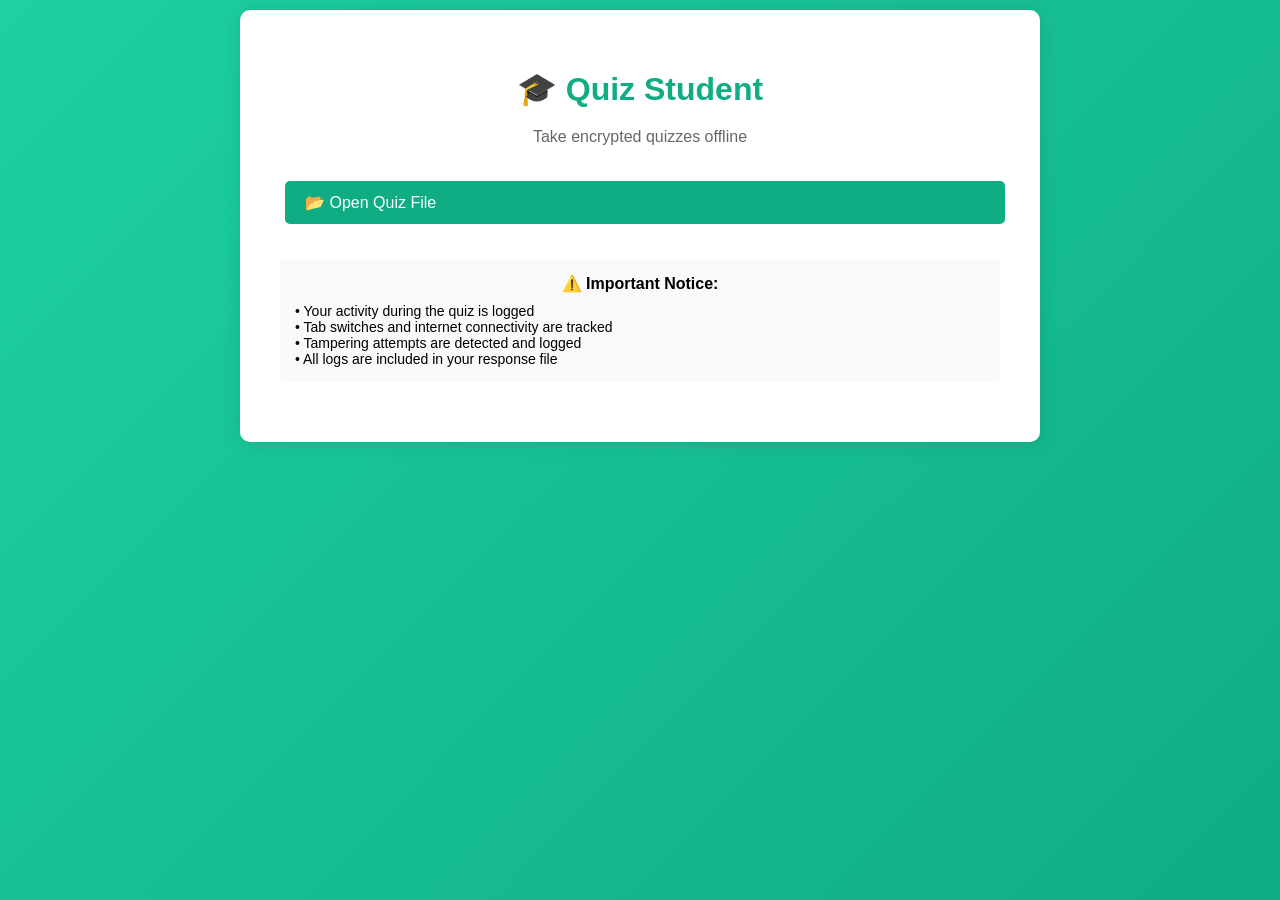
<file: student.html>
<!DOCTYPE html>
<html lang="en">
<head>
    <meta charset="UTF-8">
    <meta name="viewport" content="width=device-width, initial-scale=1.0">
    <title>Quiz Student - Take Quizzes</title>
    <style>
        * { margin: 0; padding: 0; box-sizing: border-box; }
        body { 
            font-family: Arial, sans-serif; 
            background: linear-gradient(135deg, #1dd1a1 0%, #10ac84 100%);
            padding: 10px; 
            min-height: 100vh;
            -webkit-touch-callout: none;
            -webkit-user-select: none;
            -khtml-user-select: none;
            -moz-user-select: none;
            -ms-user-select: none;
            user-select: none;
        }
        .container {
            max-width: 800px;
            margin: 0 auto;
            background: white;
            border-radius: 10px;
            box-shadow: 0 0 20px rgba(0,0,0,0.1);
            overflow: hidden;
            position: relative;
        }
        .screen { display: none; padding: 20px; }
        .active { display: block; }
        .header {
            background: #10ac84;
            color: white;
            padding: 15px;
            display: flex;
            align-items: center;
        }
        .back-btn {
            background: none;
            border: none;
            color: white;
            font-size: 20px;
            margin-right: 15px;
            cursor: pointer;
        }
        .btn {
            padding: 12px 20px;
            border: none;
            border-radius: 5px;
            cursor: pointer;
            font-size: 16px;
            margin: 5px;
            display: inline-flex;
            align-items: center;
            gap: 8px;
            width: 100%;
            -webkit-user-select: none;
            -moz-user-select: none;
            -ms-user-select: none;
            user-select: none;
        }
        .btn-primary { background: #10ac84; color: white; }
        .btn-secondary { background: #6c757d; color: white; }
        .btn-warning { background: #ff9f43; color: white; }
        .btn-danger { background: #ff6b6b; color: white; }
        .timer-display {
            background: #ff6b6b;
            color: white;
            padding: 10px;
            text-align: center;
            font-size: 24px;
            font-weight: bold;
            border-radius: 5px;
            margin: 10px 0;
            transition: background-color 0.3s;
            font-family: 'Courier New', monospace;
        }
        .timer-display.warning { background: #ff9f43; }
        .timer-display.critical { background: #ff4757; animation: pulse 1s infinite; }
        @keyframes pulse {
            0% { opacity: 1; }
            50% { opacity: 0.7; }
            100% { opacity: 1; }
        }
        .form-group { margin-bottom: 15px; }
        .form-group label { display: block; margin-bottom: 5px; font-weight: bold; }
        .form-group input { width: 100%; padding: 10px; border: 1px solid #ddd; border-radius: 5px; font-size: 16px; }
        .file-upload {
            border: 2px dashed #10ac84;
            padding: 30px;
            text-align: center;
            border-radius: 10px;
            margin: 15px 0;
            cursor: pointer;
        }
        .question-container {
            background: #f8f9fa;
            padding: 15px;
            border-radius: 5px;
            margin-bottom: 15px;
        }
        .option {
            background: white;
            border: 2px solid #ddd;
            padding: 12px 15px;
            margin: 8px 0;
            border-radius: 5px;
            cursor: pointer;
            transition: all 0.2s;
            display: flex;
            align-items: center;
            gap: 15px;
        }
        .option:hover { border-color: #10ac84; background: #f0fff8; }
        .option.selected { border-color: #10ac84; background: #d4f8e8; }
        .option-letter {
            width: 30px;
            height: 30px;
            border-radius: 50%;
            background: #e9ecef;
            display: flex;
            align-items: center;
            justify-content: center;
            font-weight: bold;
            color: #495057;
            flex-shrink: 0;
        }
        .option.selected .option-letter {
            background: #10ac84;
            color: white;
        }
        .question-number {
            background: #10ac84;
            color: white;
            padding: 8px 15px;
            border-radius: 20px;
            display: inline-block;
            margin-right: 15px;
            font-weight: bold;
        }
        .toast {
            position: fixed;
            bottom: 20px;
            right: 20px;
            padding: 15px 20px;
            background: #333;
            color: white;
            border-radius: 5px;
            display: none;
            z-index: 1000;
            max-width: 300px;
        }
        .toast.show { display: block; animation: fadeInOut 3s; }
        @keyframes fadeInOut { 0%,100% { opacity: 0; } 10%,90% { opacity: 1; } }
        .progress-bar {
            height: 5px;
            background: #ddd;
            border-radius: 5px;
            margin: 10px 0;
            overflow: hidden;
        }
        .progress-fill {
            height: 100%;
            background: #10ac84;
            width: 0%;
            transition: width 0.3s;
        }
        .navigation {
            display: flex;
            gap: 10px;
            margin-top: 20px;
        }
        .navigation button { flex: 1; }
        .finish-section {
            text-align: center;
            padding: 20px;
            background: #f8f9fa;
            border-radius: 10px;
            margin-top: 20px;
        }
        .confirmation-screen {
            text-align: center;
            padding: 40px 20px;
        }
        .confirmation-icon {
            font-size: 60px;
            color: #10ac84;
            margin-bottom: 20px;
        }
        .timer-warning {
            background: #fff3cd;
            border: 1px solid #ffeaa7;
            color: #856404;
            padding: 15px;
            border-radius: 5px;
            margin: 20px 0;
        }
        .instructions-list {
            text-align: left;
            margin: 20px 0;
            padding-left: 20px;
        }
        .instructions-list li { margin: 10px 0; }
        
        /* Modal */
        .modal-overlay {
            position: fixed;
            top: 0;
            left: 0;
            right: 0;
            bottom: 0;
            background: rgba(0,0,0,0.5);
            display: none;
            justify-content: center;
            align-items: center;
            z-index: 1001;
        }
        .modal-overlay.active { display: flex; }
        .modal-content {
            background: white;
            padding: 30px;
            border-radius: 10px;
            max-width: 400px;
            width: 90%;
            text-align: center;
        }
        .modal-buttons {
            display: flex;
            gap: 10px;
            margin-top: 20px;
        }
        .modal-buttons button { flex: 1; }
        
        /* Stats */
        .stats-bar {
            display: flex;
            justify-content: space-between;
            background: #f8f9fa;
            padding: 10px;
            border-radius: 5px;
            margin-bottom: 15px;
            font-size: 14px;
            flex-wrap: wrap;
            gap: 10px;
        }
        .stats-item {
            display: flex;
            flex-direction: column;
            align-items: center;
        }
        .stats-value {
            font-weight: bold;
            font-size: 18px;
        }
        .stats-label {
            font-size: 12px;
            color: #666;
        }
        
        /* Warning banner */
        .warning-banner {
            background: #ff6b6b;
            color: white;
            padding: 10px;
            text-align: center;
            margin-bottom: 15px;
            border-radius: 5px;
            display: none;
        }
        .warning-banner.show {
            display: block;
            animation: slideDown 0.3s;
        }
        @keyframes slideDown {
            from { transform: translateY(-20px); opacity: 0; }
            to { transform: translateY(0); opacity: 1; }
        }
        
        /* Anti-cheat warnings */
        .anti-cheat-alert {
            position: fixed;
            top: 20px;
            right: 20px;
            background: #ff6b6b;
            color: white;
            padding: 15px;
            border-radius: 5px;
            box-shadow: 0 5px 15px rgba(0,0,0,0.2);
            display: none;
            z-index: 1002;
            max-width: 300px;
            animation: shake 0.5s;
        }
        @keyframes shake {
            0%, 100% { transform: translateX(0); }
            25% { transform: translateX(-5px); }
            75% { transform: translateX(5px); }
        }
        
        /* Log indicator */
        .log-indicator {
            position: fixed;
            bottom: 10px;
            left: 10px;
            background: #333;
            color: white;
            padding: 5px 10px;
            border-radius: 3px;
            font-size: 11px;
            opacity: 0.7;
            display: none;
            z-index: 999;
        }
        
        /* Context menu prevention */
        * {
            -webkit-touch-callout: none;
            -webkit-user-select: none;
            -khtml-user-select: none;
            -moz-user-select: none;
            -ms-user-select: none;
            user-select: none;
        }
        input, textarea {
            -webkit-user-select: text;
            -moz-user-select: text;
            -ms-user-select: text;
            user-select: text;
        }
    </style>
</head>
<body>
    <div class="container" id="main-container">
        <!-- Welcome Screen -->
        <div id="welcome-screen" class="screen active">
            <div style="text-align: center; padding: 40px 20px;">
                <h1 style="color: #10ac84; margin-bottom: 20px;">🎓 Quiz Student</h1>
                <p style="margin-bottom: 30px; color: #666;">Take encrypted quizzes offline</p>
                
                <div style="margin-bottom: 30px;">
                    <button class="btn btn-primary" onclick="showScreen('load-screen')">
                        📂 Open Quiz File
                    </button>
                </div>
                
                <div style="background: #f8f9fa; padding: 15px; border-radius: 5px;">
                    <p><strong>⚠️ Important Notice:</strong></p>
                    <p style="font-size: 14px; margin-top: 10px; text-align: left;">
                        • Your activity during the quiz is logged<br>
                        • Tab switches and internet connectivity are tracked<br>
                        • Tampering attempts are detected and logged<br>
                        • All logs are included in your response file
                    </p>
                </div>
            </div>
        </div>

        <!-- Load Quiz Screen -->
        <div id="load-screen" class="screen">
            <div class="header">
                <button class="back-btn" onclick="showScreen('welcome-screen')">←</button>
                <h2>Load Quiz</h2>
            </div>
            
            <div class="file-upload" onclick="document.getElementById('quiz-file').click()" id="upload-area">
                <h3>📁 Upload Quiz File</h3>
                <p>Click to select .quiz file from teacher</p>
                <p id="file-name" style="color: #666; margin-top: 10px;">No file selected</p>
            </div>
            
            <div class="form-group">
                <label>Quiz Password:</label>
                <input type="password" id="quiz-password" placeholder="Enter password from teacher">
            </div>
            
            <button class="btn btn-primary" onclick="loadQuiz()">
                🔓 Open Quiz
            </button>
            
            <input type="file" id="quiz-file" accept=".quiz" style="display: none;">
        </div>

        <!-- Confirmation Screen -->
        <div id="confirmation-screen" class="screen">
            <div class="header">
                <button class="back-btn" onclick="cancelQuizStart()">←</button>
                <h2>Ready to Start Quiz</h2>
            </div>
            
            <div class="confirmation-screen">
                <div class="confirmation-icon">⏱️</div>
                <h2 id="confirm-quiz-name">Quiz Name</h2>
                
                <div class="stats-bar">
                    <div class="stats-item">
                        <span class="stats-value" id="confirm-question-count">0</span>
                        <span class="stats-label">Questions</span>
                    </div>
                    <div class="stats-item">
                        <span class="stats-value" id="confirm-time-limit">∞</span>
                        <span class="stats-label">Minutes</span>
                    </div>
                    <div class="stats-item">
                        <span class="stats-value" id="confirm-total-points">0</span>
                        <span class="stats-label">Points</span>
                    </div>
                </div>
                
                <div id="timer-warning-container" style="display: none;">
                    <div class="timer-warning">
                        <h4>⏰ Timer Will Start Immediately!</h4>
                        <p>Once you click "Start Quiz", the timer will begin and cannot be paused or reset.</p>
                        <p><strong>Note:</strong> Tab switches and internet disconnections are logged.</p>
                    </div>
                </div>
                
                <div class="timer-warning">
                    <h4>📊 Activity Monitoring Enabled</h4>
                    <p>The following activities will be logged in your response file:</p>
                    <ul class="instructions-list">
                        <li>Start and end time of quiz</li>
                        <li>Internet connectivity changes</li>
                        <li>Tab/window switches</li>
                        <li>Copy/paste attempts</li>
                        <li>Right-click attempts</li>
                        <li>Developer tools usage</li>
                        <li>Page refresh/close attempts</li>
                    </ul>
                </div>
                
                <div style="margin-top: 30px;">
                    <button class="btn btn-secondary" onclick="cancelQuizStart()">
                        ⬅️ Go Back
                    </button>
                    <button class="btn btn-primary" onclick="startQuiz()">
                        🚀 Start Quiz Now
                    </button>
                </div>
            </div>
        </div>

        <!-- Quiz Screen -->
        <div id="quiz-screen" class="screen">
            <div class="header">
                <button class="back-btn" onclick="showFinishConfirmation()">←</button>
                <h2 id="quiz-title">Quiz</h2>
            </div>
            
            <div id="warning-banner" class="warning-banner">
                ⚠️ Activity logged: <span id="warning-text"></span>
            </div>
            
            <div id="timer-container" style="display: none;">
                <div class="timer-display" id="timer">00:00</div>
                <div class="progress-bar">
                    <div class="progress-fill" id="progress-fill"></div>
                </div>
            </div>
            
            <div class="stats-bar">
                <div class="stats-item">
                    <span class="stats-value" id="current-question">1</span>
                    <span class="stats-label">Current</span>
                </div>
                <div class="stats-item">
                    <span class="stats-value" id="total-questions">0</span>
                    <span class="stats-label">Total</span>
                </div>
                <div class="stats-item">
                    <span class="stats-value" id="answered-count">0</span>
                    <span class="stats-label">Answered</span>
                </div>
                <div class="stats-item">
                    <span class="stats-value" id="tab-switch-count">0</span>
                    <span class="stats-label">Tab Switches</span>
                </div>
            </div>
            
            <div id="question-display">
                <!-- Questions will be shown here -->
            </div>
            
            <div class="navigation" id="navigation">
                <!-- Navigation buttons -->
            </div>
        </div>

        <!-- Finish Screen -->
        <div id="finish-screen" class="screen">
            <div class="header">
                <button class="back-btn" onclick="showScreen('welcome-screen')">←</button>
                <h2>Quiz Completed</h2>
            </div>
            
            <div class="finish-section">
                <h3 style="color: #10ac84; margin-bottom: 20px;">✅ Quiz Submitted!</h3>
                <p>Your answers have been saved.</p>
                
                <div class="stats-bar" style="margin: 20px 0;">
                    <div class="stats-item">
                        <span class="stats-value" id="finish-answered">0</span>
                        <span class="stats-label">Answered</span>
                    </div>
                    <div class="stats-item">
                        <span class="stats-value" id="finish-tab-switches">0</span>
                        <span class="stats-label">Tab Switches</span>
                    </div>
                    <div class="stats-item">
                        <span class="stats-value" id="finish-internet-changes">0</span>
                        <span class="stats-label">Internet Changes</span>
                    </div>
                </div>
                
                <div class="form-group" style="margin-top: 30px;">
                    <label>Registration Number:</label>
                    <input type="text" id="reg-number" placeholder="Enter your registration number">
                    <small style="color: #666;">Required for identification</small>
                </div>
                
                <button class="btn btn-primary" onclick="saveResponse()" style="margin-top: 20px;">
                    📥 Download Response File
                </button>
                
                <p style="margin-top: 20px; font-size: 14px; color: #666;">
                    Send the downloaded file to your teacher. It contains all activity logs.
                </p>
            </div>
        </div>
    </div>

    <!-- Modal for Finish Confirmation -->
    <div class="modal-overlay" id="finish-modal">
        <div class="modal-content">
            <h3>⚠️ Finish Quiz?</h3>
            <p>Are you sure you want to finish the quiz?</p>
            <p><strong>Note:</strong> You cannot return to the quiz after finishing.</p>
            
            <div class="modal-buttons">
                <button class="btn btn-secondary" onclick="hideFinishModal()">
                    Continue Quiz
                </button>
                <button class="btn btn-danger" onclick="confirmFinishQuiz()">
                    Finish Quiz
                </button>
            </div>
        </div>
    </div>

    <!-- Anti-cheat Alert -->
    <div class="anti-cheat-alert" id="anti-cheat-alert">
        <strong>⚠️ Suspicious Activity Detected</strong>
        <p id="alert-message"></p>
    </div>

    <!-- Log Indicator (hidden by default) -->
    <div class="log-indicator" id="log-indicator">
        📊 Activity Logged
    </div>

    <!-- Toast -->
    <div id="toast" class="toast"></div>
    
    <script>
        // ==================== COMPREHENSIVE LOGGING SYSTEM ====================
        class ActivityLogger {
            constructor() {
                this.logs = {
                    answers: [],           // Question answers with timestamps
                    tabSwitches: [],       // Tab switch events
                    appSwitches: [],       // Window focus/blur events
                    copyAttempts: [],      // Copy attempt events
                    events: [],            // Generic events
                    regNumber: null        // Registration number
                };
                this.startTime = null;
                this.quizStartTime = null;
                this.onlineStatus = true;
                this.tabVisible = true;
                this.tabSwitchCount = 0;
                this.copyAttempts = 0;
                this.internetChangeCount = 0;  // Added missing property
                this.isMonitoring = false;
                
                // Bind methods
                this.handleVisibilityChange = this.handleVisibilityChange.bind(this);
                this.handleFocus = this.handleFocus.bind(this);
                this.handleBlur = this.handleBlur.bind(this);
                this.handleCopy = this.handleCopy.bind(this);
                this.handleOnline = this.handleOnline.bind(this);
                this.handleOffline = this.handleOffline.bind(this);
                
                this.startTime = Date.now();
            }
            
            startMonitoring() {
                if (this.isMonitoring) return;
                this.isMonitoring = true;
                this.quizStartTime = Date.now();
                
                // Page visibility (Tab switches)
                this.tabVisible = !document.hidden;
                document.addEventListener('visibilitychange', this.handleVisibilityChange);
                
                // Window focus/blur (App switches)
                window.addEventListener('focus', this.handleFocus);
                window.addEventListener('blur', this.handleBlur);
                
                // Copy attempts
                document.addEventListener('copy', this.handleCopy);
                
                // Online/offline tracking
                window.addEventListener('online', this.handleOnline);
                window.addEventListener('offline', this.handleOffline);
                
                console.log('Activity monitoring started');
            }
            
            stopMonitoring() {
                if (!this.isMonitoring) return;
                this.isMonitoring = false;
                
                document.removeEventListener('visibilitychange', this.handleVisibilityChange);
                window.removeEventListener('focus', this.handleFocus);
                window.removeEventListener('blur', this.handleBlur);
                document.removeEventListener('copy', this.handleCopy);
                window.removeEventListener('online', this.handleOnline);
                window.removeEventListener('offline', this.handleOffline);
            }
            
            // Log answer with timestamp
            logAnswer(questionIndex, answer, questionText) {
                this.logs.answers.push({
                    questionIndex: questionIndex,
                    questionText: questionText.substring(0, 100),
                    answer: answer,
                    timestamp: new Date().toISOString(),
                    timeSinceStart: Date.now() - this.quizStartTime
                });
            }
            
            // Added missing logEvent method
            logEvent(eventType, data) {
                this.logs.events.push({
                    event: eventType,
                    data: data,
                    timestamp: new Date().toISOString(),
                    timeSinceStart: Date.now() - this.quizStartTime
                });
            }
            
            // Handle tab visibility (Tab switches)
            handleVisibilityChange() {
                const timestamp = new Date().toISOString();
                const timeSinceStart = Date.now() - this.quizStartTime;
                
                if (document.hidden) {
                    // Tab switched away
                    this.tabVisible = false;
                    this.tabSwitchCount++;
                    this.logs.tabSwitches.push({
                        event: 'tab_hidden',
                        timestamp: timestamp,
                        timeSinceStart: timeSinceStart,
                        switchNumber: this.tabSwitchCount
                    });
                    this.showWarning('Tab switched away');
                } else {
                    // Tab came back
                    this.tabVisible = true;
                    this.logs.tabSwitches.push({
                        event: 'tab_visible',
                        timestamp: timestamp,
                        timeSinceStart: timeSinceStart,
                        switchNumber: this.tabSwitchCount
                    });
                }
                
                // Update UI
                if (document.getElementById('tab-switch-count')) {
                    document.getElementById('tab-switch-count').textContent = this.tabSwitchCount;
                }
            }
            
            // Handle window focus (App switches)
            handleFocus() {
                const timestamp = new Date().toISOString();
                const timeSinceStart = Date.now() - this.quizStartTime;
                
                this.logs.appSwitches.push({
                    event: 'window_focused',
                    timestamp: timestamp,
                    timeSinceStart: timeSinceStart
                });
            }
            
            handleBlur() {
                const timestamp = new Date().toISOString();
                const timeSinceStart = Date.now() - this.quizStartTime;
                
                this.logs.appSwitches.push({
                    event: 'window_blurred',
                    timestamp: timestamp,
                    timeSinceStart: timeSinceStart
                });
            }
            
            // Handle copy attempts
            handleCopy(event) {
                const timestamp = new Date().toISOString();
                const timeSinceStart = Date.now() - this.quizStartTime;
                const selection = window.getSelection().toString();
                
                this.copyAttempts++;
                this.logs.copyAttempts.push({
                    timestamp: timestamp,
                    timeSinceStart: timeSinceStart,
                    attemptNumber: this.copyAttempts,
                    selectedText: selection.substring(0, 100)
                });
                
                this.showAntiCheatAlert('Copy attempt detected');
            }
            
            // Handle online status changes
            handleOnline() {
                this.onlineStatus = true;
                this.internetChangeCount++;
                this.logEvent('internet_connected', {
                    status: 'online',
                    changeCount: this.internetChangeCount
                });
            }
            
            handleOffline() {
                this.onlineStatus = false;
                this.internetChangeCount++;
                this.logEvent('internet_disconnected', {
                    status: 'offline',
                    changeCount: this.internetChangeCount
                });
            }
            
            // Set registration number
            setRegNumber(regNumber) {
                this.logs.regNumber = regNumber;
            }
            
            // Show warning banner
            showWarning(message) {
                const banner = document.getElementById('warning-banner');
                const text = document.getElementById('warning-text');
                if (banner && text) {
                    text.textContent = message;
                    banner.classList.add('show');
                    setTimeout(() => {
                        banner.classList.remove('show');
                    }, 3000);
                }
            }
            
            // Show anti-cheat alert
            showAntiCheatAlert(message) {
                const alert = document.getElementById('anti-cheat-alert');
                const alertMessage = document.getElementById('alert-message');
                if (alert && alertMessage) {
                    alertMessage.textContent = message;
                    alert.style.display = 'block';
                    setTimeout(() => {
                        alert.style.display = 'none';
                    }, 3000);
                }
            }
            
            // Get summary
            getSummary() {
                return {
                    totalAnswers: this.logs.answers.length,
                    totalTabSwitches: this.tabSwitchCount,
                    totalAppSwitches: this.logs.appSwitches.length,
                    totalCopyAttempts: this.copyAttempts,
                    totalInternetChanges: this.internetChangeCount,
                    regNumber: this.logs.regNumber,
                    quizDuration: Math.round((Date.now() - this.quizStartTime) / 1000)
                };
            }
            
            // Get all logs for response file
            getAllLogs() {
                return {
                    summary: this.getSummary(),
                    regNumber: this.logs.regNumber,
                    answers: this.logs.answers,
                    tabSwitches: this.logs.tabSwitches,
                    appSwitches: this.logs.appSwitches,
                    copyAttempts: this.logs.copyAttempts,
                    events: this.logs.events,
                    startTime: this.quizStartTime,
                    endTime: Date.now()
                };
            }
        }

        // ==================== QUIZ APP LOGIC ====================
        let quizData = null;
        let currentQuestionIndex = 0;
        let answers = [];
        let timer = null;
        let timeLeft = 0;
        let totalTime = 0;
        let quizStarted = false;
        let quizFinished = false;
        let shuffledQuestions = [];
        let shuffledIndices = [];
        let activityLogger = null;

        // Show screen
        function showScreen(screenId) {
            document.querySelectorAll('.screen').forEach(s => s.classList.remove('active'));
            document.getElementById(screenId).classList.add('active');
            
            // Update UI based on screen
            if (screenId === 'quiz-screen') {
                updateQuizStats();
            } else if (screenId === 'finish-screen') {
                updateFinishStats();
            }
        }

        // Reset quiz
        function resetQuiz() {
            quizData = null;
            currentQuestionIndex = 0;
            answers = [];
            shuffledQuestions = [];
            shuffledIndices = [];
            if (timer) clearInterval(timer);
            timer = null;
            quizStarted = false;
            quizFinished = false;
            
            if (activityLogger) {
                activityLogger.stopMonitoring();
                activityLogger = null;
            }
            
            document.getElementById('quiz-file').value = '';
            document.getElementById('file-name').textContent = 'No file selected';
            document.getElementById('quiz-password').value = '';
            document.getElementById('timer-container').style.display = 'none';
        }

        // Setup file upload
        document.getElementById('quiz-file').addEventListener('change', function(e) {
            if (this.files.length > 0) {
                const file = this.files[0];
                document.getElementById('file-name').textContent = file.name;
                document.getElementById('upload-area').style.borderColor = '#10ac84';
                document.getElementById('upload-area').style.background = '#f0fff8';
            }
        });

        // Load quiz
        async function loadQuiz() {
            const fileInput = document.getElementById('quiz-file');
            const password = document.getElementById('quiz-password').value;
            
            if (!fileInput.files.length) {
                showToast('Please select a quiz file');
                return;
            }
            if (!password) {
                showToast('Please enter the quiz password!');
                return;
            }
            
            try {
                const file = fileInput.files[0];
                const text = await readFile(file);
                const data = JSON.parse(text);
                
                if (data.type === 'QUIZ_FILE_V3' && data.encrypted) {
                    try {
                        // Move secureCrypto declaration to top
                        quizData = await window.secureCrypto.decrypt(data.encrypted, password);
                        
                        if (!quizData.questions || !quizData.name) {
                            throw new Error('Invalid quiz data');
                        }
                    
                        // Shuffle questions (NEW FEATURE)
                        shuffledIndices = Array.from({length: quizData.questions.length}, (_, i) => i);
                        shuffledQuestions = [...quizData.questions];
                        
                        // Simple shuffle algorithm
                        for (let i = shuffledIndices.length - 1; i > 0; i--) {
                            const j = Math.floor(Math.random() * (i + 1));
                            [shuffledIndices[i], shuffledIndices[j]] = [shuffledIndices[j], shuffledIndices[i]];
                            [shuffledQuestions[i], shuffledQuestions[j]] = [shuffledQuestions[j], shuffledQuestions[i]];
                        }
                        
                        // Initialize answers array
                        answers = new Array(quizData.questions.length).fill('');
                        
                        // Show confirmation screen
                        document.getElementById('confirm-quiz-name').textContent = quizData.name;
                        document.getElementById('confirm-question-count').textContent = quizData.questions.length;
                        document.getElementById('confirm-time-limit').textContent = quizData.timer > 0 ? quizData.timer : '∞';
                        document.getElementById('confirm-total-points').textContent = quizData.questions.reduce((sum, q) => sum + (q.points || 1), 0);
                        
                        if (quizData.timer && quizData.timer > 0) {
                            document.getElementById('timer-warning-container').style.display = 'block';
                        }
                        
                        showScreen('confirmation-screen');
                    } catch (decryptError) {
                        console.error('Decryption error:', decryptError);
                        throw new Error('Invalid password or corrupted file');
                    }    
                } else {
                    showToast('Invalid quiz file format');
                }
                
            } catch (error) {
                console.error('Error loading quiz:', error);
                showToast("Invalid password or corrupted file");
            }
        }

        // Cancel quiz start
        function cancelQuizStart() {
            resetQuiz();
            showScreen('load-screen');
        }

        // Start quiz (after confirmation)
        function startQuiz() {
            if (!quizData) return;
            
            // Initialize activity logger
            activityLogger = new ActivityLogger();
            activityLogger.startMonitoring();
            
            // Set up UI
            document.getElementById('quiz-title').textContent = quizData.name;
            document.getElementById('total-questions').textContent = quizData.questions.length;
            
            // Set up timer if exists
            if (quizData.timer && quizData.timer > 0) {
                totalTime = quizData.timer * 60;
                timeLeft = totalTime;
                document.getElementById('timer-container').style.display = 'block';
                updateTimerDisplay();
            }
            
            // Mark quiz as started
            quizStarted = true;
            showScreen('quiz-screen');
            showQuestion(0);
            
            // Start timer
            if (timer) clearInterval(timer);
            if (quizData.timer > 0) {
                timer = setInterval(updateTimer, 1000);
            }
            
            showToast('Quiz started! Timer is running.');
        }

        // Read file
        function readFile(file) {
            return new Promise((resolve, reject) => {
                const reader = new FileReader();
                reader.onload = e => resolve(e.target.result);
                reader.onerror = e => reject(e);
                reader.readAsText(file);
            });
        }

        // Update timer (FIXED: No pausing during confirmation)
        function updateTimer() {
            if (!quizStarted || quizFinished) return;
            
            if (timeLeft <= 0) {
                clearInterval(timer);
                autoSubmit();
                return;
            }
            
            timeLeft--;
            updateTimerDisplay();
        }

        // Update timer display
        function updateTimerDisplay() {
            const minutes = Math.floor(timeLeft / 60);
            const seconds = timeLeft % 60;
            const timerEl = document.getElementById('timer');
            timerEl.textContent = `${minutes.toString().padStart(2, '0')}:${seconds.toString().padStart(2, '0')}`;
            
            // Update progress bar
            const percent = ((totalTime - timeLeft) / totalTime) * 100;
            document.getElementById('progress-fill').style.width = percent + '%';
            
            // Color coding
            timerEl.className = 'timer-display';
            if (timeLeft < 60) { // Less than 1 minute
                timerEl.classList.add('critical');
            } else if (timeLeft < 300) { // Less than 5 minutes
                timerEl.classList.add('warning');
            }
        }

        // Auto submit when timer ends
        function autoSubmit() {
            if (quizFinished) return;
            
            showToast('Time is up! Submitting quiz...');
            if (activityLogger) {
                activityLogger.logEvent('timer_expired_auto_submit', {
                    timeLeft: timeLeft,
                    totalTime: totalTime
                });
            }
            
            setTimeout(() => {
                finishQuiz();
            }, 1000);
        }

        // Show question
        function showQuestion(index) {
            if (!quizData || index < 0 || index >= shuffledQuestions.length) return;
            
            currentQuestionIndex = index;
            const question = shuffledQuestions[index];
            const originalIndex = shuffledIndices[index];
            
            let html = `
                <div class="question-container">
                    <div style="margin-bottom: 15px;">
                        <span class="question-number">${index + 1}</span>
                        <span style="font-weight: bold;">Question ${index + 1} of ${shuffledQuestions.length}</span>
                        ${question.points ? `<span style="float: right; color: #666;">${question.points} point${question.points !== 1 ? 's' : ''}</span>` : ''}
                    </div>
                    
                    <div style="font-size: 18px; margin-bottom: 20px; line-height: 1.5;">
                        ${question.text}
                    </div>
            `;
            
            if (question.type === 'mcq') {
                html += '<div id="options-container">';
                Object.entries(question.options).forEach(([key, value]) => {
                    const isSelected = answers[originalIndex] === key;
                    html += `
                        <div class="option ${isSelected ? 'selected' : ''}" 
                             onclick="selectOption('${key}', ${originalIndex})">
                            <span class="option-letter">${key}</span>
                            <span>${value}</span>
                        </div>
                    `;
                });
                html += '</div>';
                
            } else if (question.type === 'fill') {
                html += `
                    <div class="form-group">
                        <input type="text" id="fill-answer" 
                               value="${answers[originalIndex] || ''}"
                               placeholder="Type your answer here..."
                               oninput="updateFillAnswer(this.value, ${originalIndex})"
                               autocomplete="off">
                    </div>
                `;
            } else if (question.type === 'tf') {
                html += `
                    <div style="display: flex; gap: 10px; margin-top: 15px;">
                        <button class="btn ${answers[originalIndex] === 'true' ? 'btn-primary' : 'btn-secondary'}" 
                                onclick="selectOption('true', ${originalIndex})" style="flex: 1;">
                            ✅ True
                        </button>
                        <button class="btn ${answers[originalIndex] === 'false' ? 'btn-primary' : 'btn-secondary'}" 
                                onclick="selectOption('false', ${originalIndex})" style="flex: 1;">
                            ❌ False
                        </button>
                    </div>
                `;
            }
            
            html += '</div>';
            document.getElementById('question-display').innerHTML = html;
            
            // Update stats
            updateQuizStats();
            
            // Navigation
            updateNavigation();
        }

        // Select option
        function selectOption(value, originalIndex) {
            answers[originalIndex] = value;
            
            // Log answer with timestamp
            if (activityLogger) {
                const question = quizData.questions[originalIndex];
                activityLogger.logAnswer(
                    originalIndex,
                    value,
                    question ? question.text : 'Unknown question'
                );
            }
            
            showQuestion(currentQuestionIndex);
        }

        // Update fill answer
        function updateFillAnswer(value, originalIndex) {
            answers[originalIndex] = value;
            
            // Log typing activity (debounced)
            clearTimeout(this.typingTimeout);
            this.typingTimeout = setTimeout(() => {
                if (activityLogger) {
                    const question = quizData.questions[originalIndex];
                    activityLogger.logAnswer(
                        originalIndex,
                        value,
                        question ? question.text : 'Unknown question'
                    );
                }
            }, 1000);
        }

        // Update quiz stats
        function updateQuizStats() {
            if (!quizData) return;
            
            const answered = answers.filter(a => a !== '').length;
            document.getElementById('current-question').textContent = currentQuestionIndex + 1;
            document.getElementById('answered-count').textContent = answered;
            
            if (activityLogger) {
                document.getElementById('tab-switch-count').textContent = activityLogger.tabSwitchCount;
            }
        }

        // Update finish stats
        function updateFinishStats() {
            if (!quizData || !activityLogger) return;
            
            const answered = answers.filter(a => a !== '').length;
            document.getElementById('finish-answered').textContent = answered;
            document.getElementById('finish-tab-switches').textContent = activityLogger.tabSwitchCount;
            document.getElementById('finish-internet-changes').textContent = activityLogger.internetChangeCount;
        }

        // Update navigation
        function updateNavigation() {
            const total = shuffledQuestions.length;
            let html = '';
            
            if (currentQuestionIndex > 0) {
                html += `<button class="btn btn-secondary" onclick="prevQuestion()">← Previous</button>`;
            } else {
                html += `<button class="btn btn-secondary" disabled>← Previous</button>`;
            }
            
            if (currentQuestionIndex < total - 1) {
                html += `<button class="btn btn-primary" onclick="nextQuestion()">Next →</button>`;
            } else {
                html += `<button class="btn btn-warning" onclick="showFinishConfirmation()">Finish Quiz</button>`;
            }
            
            document.getElementById('navigation').innerHTML = html;
        }

        // Previous question
        function prevQuestion() {
            if (currentQuestionIndex > 0) {
                showQuestion(currentQuestionIndex - 1);
            }
        }

        // Next question
        function nextQuestion() {
            if (currentQuestionIndex < shuffledQuestions.length - 1) {
                showQuestion(currentQuestionIndex + 1);
            }
        }

        // Show finish confirmation modal
        function showFinishConfirmation() {
            if (quizFinished) return;
            
            // Log the attempt to finish
            if (activityLogger) {
                activityLogger.logEvent('finish_confirmation_opened', {
                    timeLeft: timeLeft,
                    currentQuestion: currentQuestionIndex
                });
            }
            
            // Show modal - timer continues running
            document.getElementById('finish-modal').classList.add('active');
        }

        // Hide finish modal
        function hideFinishModal() {
            document.getElementById('finish-modal').classList.remove('active');
            
            if (activityLogger) {
                activityLogger.logEvent('finish_cancelled', {
                    timeLeft: timeLeft
                });
            }
        }

        // Confirm finish quiz
        function confirmFinishQuiz() {
            hideFinishModal();
            
            // Log quiz completion
            if (activityLogger) {
                activityLogger.logEvent('quiz_manually_finished', {
                    timeLeft: timeLeft,
                    answeredCount: answers.filter(a => a !== '').length,
                    timestamp: Date.now()
                });
            }
            
            finishQuiz();
        }

        // Finish quiz
        function finishQuiz() {
            if (quizFinished) return;
            quizFinished = true;
            
            // Stop timer
            if (timer) {
                clearInterval(timer);
                timer = null;
            }
            
            // Stop activity monitoring
            if (activityLogger) {
                activityLogger.stopMonitoring();
            }
            
            // Show finish screen
            showScreen('finish-screen');
            
            // Log completion
            if (activityLogger) {
                activityLogger.logEvent('quiz_completed', {
                    finalTimeLeft: timeLeft,
                    totalDuration: activityLogger.quizStartTime ? Date.now() - activityLogger.quizStartTime : 0
                });
            }
        }

        // Save response with all logs
        async function saveResponse() {
            const regNumber = document.getElementById('reg-number').value.trim();
            
            if (!regNumber) {
                showToast('Please enter your registration number');
                return;
            }
            
            if (!quizData) {
                showToast('No quiz data found');
                return;
            }
            
            try {
                // Set registration number in logger
                if (activityLogger) {
                    activityLogger.setRegNumber(regNumber);
                }
                
                // Get teacher's response password from quiz data
                const responsePassword = quizData.responsePassword;
                if (!responsePassword) {
                    showToast('Response password not found in quiz data');
                    return;
                }
                
                // Create response data with simplified structure
                const responseData = {
                    version: '5.0',
                    type: 'response',
                    quizName: quizData.name,
                    regNumber: regNumber,
                    submittedAt: new Date().toISOString(),
                    
                    // Activity logs - simplified structure
                    activityLogs: activityLogger ? activityLogger.getAllLogs() : {
                        summary: {
                            totalAnswers: 0,
                            totalTabSwitches: 0,
                            totalAppSwitches: 0,
                            totalCopyAttempts: 0,
                            totalInternetChanges: 0,
                            regNumber: regNumber
                        },
                        regNumber: regNumber,
                        answers: [],
                        tabSwitches: [],
                        appSwitches: [],
                        copyAttempts: [],
                        events: []
                    }
                };
                
                console.log('Response data created:', responseData);
                
                // ENCRYPT with teacher's response password
                let encryptedResponse;
                try {
                    encryptedResponse = await window.secureCrypto.encrypt(responseData, responsePassword);
                    console.log('✅ Response encrypted successfully');
                } catch (encryptError) {
                    console.error('Encryption failed:', encryptError);
                    showToast('Encryption failed. Please try again.');
                    return;
                }
                
                // Create file
                const fileContent = JSON.stringify({
                    type: 'RESPONSE_FILE_V5',
                    version: '5.0',
                    encrypted: encryptedResponse,
                    quizName: quizData.name,
                    regNumber: regNumber,
                    createdAt: new Date().toISOString(),
                    encryptionMethod: 'AES-256-GCM',
                    hint: `Encrypted with teacher's response password`
                }, null, 2);
                
                // Download
                const blob = new Blob([fileContent], {type: 'application/json'});
                const url = URL.createObjectURL(blob);
                const a = document.createElement('a');
                a.href = url;
                a.download = `${quizData.name.replace(/[^a-z0-9]/gi, '_')}_${regNumber}_${Date.now()}.response`;
                document.body.appendChild(a);
                a.click();
                document.body.removeChild(a);
                URL.revokeObjectURL(url);
                
                showToast('Response file downloaded!');
                
                // Reset after 3 seconds
                setTimeout(() => {
                    resetQuiz();
                    showScreen('welcome-screen');
                }, 3000);
                
            } catch (error) {
                console.error('Error saving response:', error);
                showToast('Error: ' + error.message);
            }
        }

        // Toast notification
        function showToast(message, duration = 3000) {
            const toast = document.getElementById('toast');
            toast.textContent = message;
            toast.classList.add('show');
            
            setTimeout(() => {
                toast.classList.remove('show');
            }, duration);
        }

        // Prevent common cheating shortcuts
        document.addEventListener('keydown', function(e) {
            // Disable Print Screen
            if (e.key === 'PrintScreen') {
                e.preventDefault();
                if (activityLogger) {
                    activityLogger.logEvent('printscreen_blocked', { key: e.key });
                }
            }
            
            // Disable F11 (fullscreen)
            if (e.key === 'F11') {
                e.preventDefault();
                if (activityLogger) {
                    activityLogger.logEvent('fullscreen_blocked', { key: e.key });
                }
            }
        });

        // Prevent drag and drop of images
        document.addEventListener('dragstart', function(e) {
            if (e.target.tagName === 'IMG') {
                e.preventDefault();
            }
        });

        // ==================== SECURE CRYPTO LIBRARY ====================
        // This library provides AES-256-GCM encryption using Web Crypto API
        
        window.secureCrypto = {
            // Encrypt data with password
            async encrypt(data, password) {
                try {
                    // Convert data to JSON string
                    const jsonString = JSON.stringify(data);
                    
                    // Generate a random salt
                    const salt = crypto.getRandomValues(new Uint8Array(16));
                    
                    // Generate a random IV (Initialization Vector)
                    const iv = crypto.getRandomValues(new Uint8Array(12));
                    
                    // Derive key from password using PBKDF2
                    const keyMaterial = await this.getKeyMaterial(password);
                    const key = await crypto.subtle.deriveKey(
                        {
                            name: 'PBKDF2',
                            salt: salt,
                            iterations: 100000,
                            hash: 'SHA-256'
                        },
                        keyMaterial,
                        { name: 'AES-GCM', length: 256 },
                        false,
                        ['encrypt']
                    );
                    
                    // Encrypt the data
                    const encoder = new TextEncoder();
                    const encodedData = encoder.encode(jsonString);
                    
                    const encryptedData = await crypto.subtle.encrypt(
                        {
                            name: 'AES-GCM',
                            iv: iv
                        },
                        key,
                        encodedData
                    );
                    
                    // Combine salt + iv + encrypted data
                    const encryptedArray = new Uint8Array(encryptedData);
                    const combined = new Uint8Array(salt.length + iv.length + encryptedArray.length);
                    combined.set(salt, 0);
                    combined.set(iv, salt.length);
                    combined.set(encryptedArray, salt.length + iv.length);
                    
                    // Convert to base64
                    return this.arrayBufferToBase64(combined);
                    
                } catch (error) {
                    console.error('Encryption error:', error);
                    throw new Error('Encryption failed: ' + error.message);
                }
            },
            
            // Decrypt data with password
            async decrypt(encryptedBase64, password) {
                try {
                    // Convert from base64
                    const combined = this.base64ToArrayBuffer(encryptedBase64);
                    
                    // Extract salt, iv, and encrypted data
                    const salt = combined.slice(0, 16);
                    const iv = combined.slice(16, 28);
                    const encryptedData = combined.slice(28);
                    
                    // Derive key from password using PBKDF2
                    const keyMaterial = await this.getKeyMaterial(password);
                    const key = await crypto.subtle.deriveKey(
                        {
                            name: 'PBKDF2',
                            salt: salt,
                            iterations: 100000,
                            hash: 'SHA-256'
                        },
                        keyMaterial,
                        { name: 'AES-GCM', length: 256 },
                        false,
                        ['decrypt']
                    );
                    
                    // Decrypt the data
                    const decryptedData = await crypto.subtle.decrypt(
                        {
                            name: 'AES-GCM',
                            iv: iv
                        },
                        key,
                        encryptedData
                    );
                    
                    // Convert back to string and parse JSON
                    const decoder = new TextDecoder();
                    const jsonString = decoder.decode(decryptedData);
                    return JSON.parse(jsonString);
                    
                } catch (error) {
                    console.error('Decryption error:', error);
                    if (error.message.includes('tag')) {
                        throw new Error('Incorrect password or corrupted data');
                    }
                    throw new Error('Decryption failed: ' + error.message);
                }
            },
            
            // Get key material from password
            async getKeyMaterial(password) {
                const encoder = new TextEncoder();
                return crypto.subtle.importKey(
                    'raw',
                    encoder.encode(password),
                    { name: 'PBKDF2' },
                    false,
                    ['deriveKey']
                );
            },
            
            // Convert ArrayBuffer to Base64
            arrayBufferToBase64(buffer) {
                let binary = '';
                const bytes = new Uint8Array(buffer);
                for (let i = 0; i < bytes.byteLength; i++) {
                    binary += String.fromCharCode(bytes[i]);
                }
                return btoa(binary);
            },
            
            // Convert Base64 to ArrayBuffer
            base64ToArrayBuffer(base64) {
                const binary = atob(base64);
                const bytes = new Uint8Array(binary.length);
                for (let i = 0; i < binary.length; i++) {
                    bytes[i] = binary.charCodeAt(i);
                }
                return bytes;
            },
            
            // Check password strength
            checkPasswordStrength(password) {
                const strength = {
                    strength: 'weak',
                    suggestions: []
                };
                
                if (password.length < 8) {
                    strength.suggestions.push('• Use at least 8 characters');
                }
                if (!/[a-z]/.test(password)) {
                    strength.suggestions.push('• Include lowercase letters');
                }
                if (!/[A-Z]/.test(password)) {
                    strength.suggestions.push('• Include uppercase letters');
                }
                if (!/[0-9]/.test(password)) {
                    strength.suggestions.push('• Include numbers');
                }
                if (!/[^a-zA-Z0-9]/.test(password)) {
                    strength.suggestions.push('• Include special characters');
                }
                
                if (password.length >= 12 && /[a-z]/.test(password) && /[A-Z]/.test(password) && 
                    /[0-9]/.test(password) && /[^a-zA-Z0-9]/.test(password)) {
                    strength.strength = 'strong';
                    strength.suggestions = [];
                } else if (password.length >= 8 && strength.suggestions.length <= 2) {
                    strength.strength = 'medium';
                }
                
                return strength;
            }
        };

        // Initialize
        window.addEventListener('DOMContentLoaded', () => {
            console.log('Secure Quiz Student App loaded');
            
            // Test encryption on load
            testStudentEncryption();
            
            // Prevent access to console methods in production
            if (window.location.hostname !== 'localhost' && window.location.hostname !== '127.0.0.1') {
                console.log = function() {};
                console.warn = function() {};
                console.error = function() {};
            }
        });

        // Test encryption
        async function testStudentEncryption() {
            console.log('Testing student encryption...');
            
            try {
                const testData = { message: 'Test', number: 123 };
                const password = 'test123';
                
                const encrypted = await window.secureCrypto.encrypt(testData, password);
                console.log('Student encryption successful');
                
                const decrypted = await window.secureCrypto.decrypt(encrypted, password);
                console.log('Student decryption successful:', decrypted);
                
                return JSON.stringify(testData) === JSON.stringify(decrypted);
            } catch (error) {
                console.error('Student encryption test failed:', error);
                return false;
            }
        }
    </script>
</body>
</html>
</file>
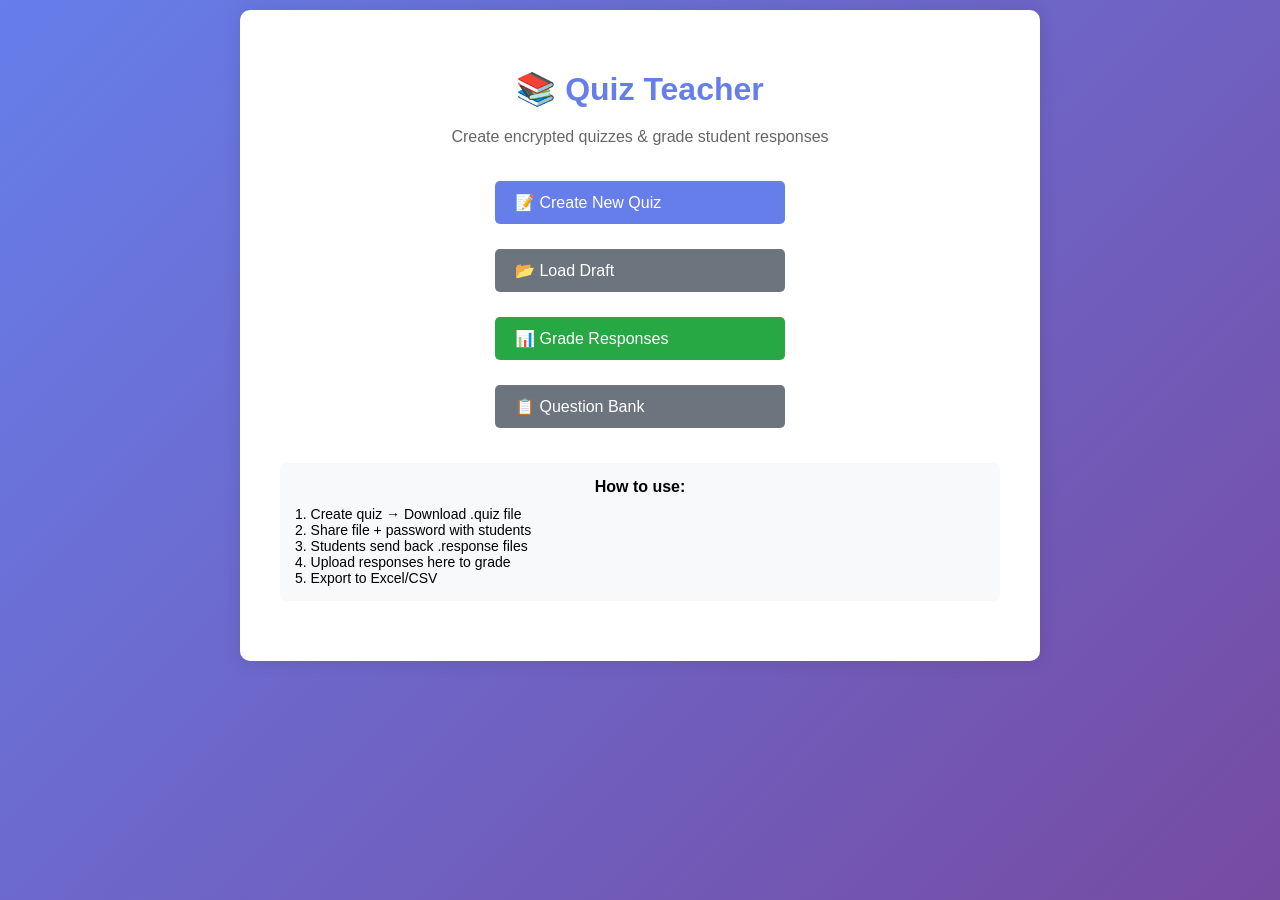
<file: teacher.html>
<!DOCTYPE html>
<html lang="en">
<head>
    <meta charset="UTF-8">
    <meta name="viewport" content="width=device-width, initial-scale=1.0">
    <title>Quiz Teacher - Create & Grade Quizzes</title>
    <style>
        /* ALL CSS IN ONE FILE */
        * { margin: 0; padding: 0; box-sizing: border-box; }
        body { 
            font-family: Arial, sans-serif; 
            background: linear-gradient(135deg, #667eea 0%, #764ba2 100%);
            padding: 10px; 
            min-height: 100vh;
        }
        .app-container {
            max-width: 800px;
            margin: 0 auto;
            background: white;
            border-radius: 10px;
            box-shadow: 0 0 20px rgba(0,0,0,0.1);
            overflow: hidden;
        }
        .screen { display: none; padding: 20px; }
        .active { display: block; }
        .header {
            background: #667eea;
            color: white;
            padding: 15px;
            display: flex;
            align-items: center;
        }
        .back-btn {
            background: none;
            border: none;
            color: white;
            font-size: 20px;
            margin-right: 15px;
            cursor: pointer;
        }
        .btn {
            padding: 12px 20px;
            border: none;
            border-radius: 5px;
            cursor: pointer;
            font-size: 16px;
            margin: 5px;
            display: inline-flex;
            align-items: center;
            gap: 8px;
        }
        .btn-primary { background: #667eea; color: white; }
        .btn-secondary { background: #6c757d; color: white; }
        .btn-success { background: #28a745; color: white; }
        .btn-danger { background: #dc3545; color: white; }
        .form-group { margin-bottom: 15px; }
        .form-group label { display: block; margin-bottom: 5px; font-weight: bold; }
        .form-group input, .form-group textarea, .form-group select {
            width: 100%;
            padding: 10px;
            border: 1px solid #ddd;
            border-radius: 5px;
            font-size: 16px;
        }
        .question-container {
            background: #f8f9fa;
            padding: 15px;
            border-radius: 5px;
            margin-bottom: 15px;
            border-left: 4px solid #667eea;
        }
        .question-header {
            display: flex;
            justify-content: space-between;
            align-items: center;
            margin-bottom: 10px;
        }
        .actions { display: flex; gap: 5px; }
        .toast {
            position: fixed;
            bottom: 20px;
            right: 20px;
            padding: 15px 20px;
            background: #333;
            color: white;
            border-radius: 5px;
            display: none;
            z-index: 1000;
        }
        .toast.show { display: block; animation: fadeInOut 3s; }
        @keyframes fadeInOut {
            0%,100% { opacity: 0; }
            10%,90% { opacity: 1; }
        }
        .file-upload {
            border: 2px dashed #667eea;
            padding: 30px;
            text-align: center;
            border-radius: 10px;
            margin: 15px 0;
            cursor: pointer;
        }
        .draft-list { margin-top: 20px; }
        .draft-item {
            background: #f8f9fa;
            padding: 10px;
            margin-bottom: 10px;
            border-radius: 5px;
            display: flex;
            justify-content: space-between;
            align-items: center;
        }
        .timer-settings {
            background: #e8f4ff;
            padding: 15px;
            border-radius: 5px;
            margin: 15px 0;
        }
        .timer-row {
            display: flex;
            gap: 10px;
            margin-bottom: 10px;
            align-items: center;
        }
        .timer-row input { width: 80px; }
        .csv-preview {
            background: #f8f9fa;
            padding: 15px;
            border-radius: 5px;
            margin: 15px 0;
            overflow-x: auto;
            max-height: 300px;
            overflow-y: auto;
        }
        table {
            width: 100%;
            border-collapse: collapse;
        }
        th, td {
            border: 1px solid #ddd;
            padding: 8px;
            text-align: left;
            font-size: 12px;
        }
        th { background: #667eea; color: white; }
        .tab-buttons {
            display: flex;
            border-bottom: 2px solid #ddd;
            margin-bottom: 20px;
        }
        .tab-btn {
            padding: 10px 20px;
            background: none;
            border: none;
            border-bottom: 3px solid transparent;
            cursor: pointer;
            font-size: 16px;
        }
        .tab-btn.active {
            border-bottom-color: #667eea;
            color: #667eea;
            font-weight: bold;
        }
    </style>
</head>
<body>
    <div class="app-container">
        <!-- Main Screen -->
        <div id="main-screen" class="screen active">
            <div style="text-align: center; padding: 40px 20px;">
                <h1 style="color: #667eea; margin-bottom: 20px;">📚 Quiz Teacher</h1>
                <p style="margin-bottom: 30px; color: #666;">Create encrypted quizzes & grade student responses</p>
                
                <div style="display: flex; flex-direction: column; gap: 15px; max-width: 300px; margin: 0 auto;">
                    <button onclick="showTab('create')" class="btn btn-primary">
                        <span>📝 Create New Quiz</span>
                    </button>
                    <button onclick="showTab('drafts')" class="btn btn-secondary">
                        <span>📂 Load Draft</span>
                    </button>
                    <button onclick="showTab('grade')" class="btn btn-success">
                        <span>📊 Grade Responses</span>
                    </button>
                    <button onclick="showTab('templates')" class="btn btn-secondary">
                        <span>📋 Question Bank</span>
                    </button>
                </div>
                
                <div style="margin-top: 30px; padding: 15px; background: #f8f9fa; border-radius: 5px;">
                    <p><strong>How to use:</strong></p>
                    <p style="font-size: 14px; margin-top: 10px; text-align: left;">
                        1. Create quiz → Download .quiz file<br>
                        2. Share file + password with students<br>
                        3. Students send back .response files<br>
                        4. Upload responses here to grade<br>
                        5. Export to Excel/CSV
                    </p>
                </div>
            </div>
        </div>

        <!-- Tab Container -->
        <div id="tab-container" class="screen">
            <div class="header">
                <button class="back-btn" onclick="showScreen('main-screen')">←</button>
                <h2 id="tab-title">Create Quiz</h2>
            </div>
            
            <div class="tab-buttons">
                <button class="tab-btn active" onclick="switchTab('create')">Create</button>
                <button class="tab-btn" onclick="switchTab('drafts')">Drafts</button>
                <button class="tab-btn" onclick="switchTab('grade')">Grade</button>
                <button class="tab-btn" onclick="switchTab('templates')">Bank</button>
            </div>
            
            <div id="tab-content" style="padding: 20px;">
                <!-- Content will be loaded here -->
            </div>
        </div>
    </div>

    <!-- Hidden file inputs -->
    <input type="file" id="file-input" style="display: none;" accept=".quiz,.response,.json" multiple>
    
    <!-- Toast -->
    <div id="toast" class="toast"></div>

    <script>
        // ALL JAVASCRIPT IN ONE FILE
        let currentQuiz = {
            name: '',
            password: '',
            responsePassword: '',
            timer: 0, // in minutes
            questions: [],
            draftId: null,
            lastSaved: null
        };

        let questionBank = [];
        let drafts = [];
        let currentTab = 'create';


        // Debug function to see what's in the response file
        async function debugResponseFile(file) {
            try {
                const text = await readFile(file);
                const data = JSON.parse(text);
                console.log('=== FILE DEBUG ===');
                console.log('Filename:', file.name);
                console.log('File type:', data.type);
                console.log('Version:', data.version || 'unknown');
                console.log('Has encrypted:', !!data.encrypted);
                console.log('Encrypted length:', data.encrypted ? data.encrypted.length : 0);
                console.log('Encrypted first 50 chars:', data.encrypted ? data.encrypted.substring(0, 50) + '...' : 'none');
                console.log('Quiz name:', data.quizName || 'unknown');
                console.log('Registration:', data.regNumber || 'unknown');
                return data;
            } catch (error) {
                console.error('Debug error:', error);
                return null;
            }
        }

        // Test it by calling from console after selecting a file
        // const file = document.getElementById('file-input').files[0];
        // debugResponseFile(file);
        // Debug helper to see file contents
        async function debugFile(file) {
            try {
                const text = await readFile(file);
                const data = JSON.parse(text);
                console.log('File:', file.name);
                console.log('Type:', data.type);
                console.log('Has encrypted:', !!data.encrypted);
                console.log('Encrypted length:', data.encrypted ? data.encrypted.length : 0);
                console.log('Full data:', data);
                return data;
            } catch (error) {
                console.error('Debug error:', error);
                return null;
            }
        }
        // Load saved data from localStorage
        function loadData() {
            try {
                const saved = localStorage.getItem('quizTeacherData');
                if (saved) {
                    const data = JSON.parse(saved);
                    drafts = data.drafts || [];
                    questionBank = data.questionBank || [];
                }
            } catch (e) {
                console.log('No saved data found');
            }
        }

        // Save data to localStorage
        function saveData() {
            const data = {
                drafts: drafts,
                questionBank: questionBank,
                lastUpdated: new Date().toISOString()
            };
            localStorage.setItem('quizTeacherData', JSON.stringify(data));
        }

        // Show screen
        function showScreen(screenId) {
            document.querySelectorAll('.screen').forEach(s => s.classList.remove('active'));
            document.getElementById(screenId).classList.add('active');
        }

        // Show tab
        function showTab(tabName) {
            currentTab = tabName;
            showScreen('tab-container');
            document.getElementById('tab-title').textContent = 
                tabName === 'create' ? 'Create Quiz' :
                tabName === 'drafts' ? 'Quiz Drafts' :
                tabName === 'grade' ? 'Grade Responses' :
                'Question Bank';
            
            switchTab(tabName);
        }

        // Switch tab content
        function switchTab(tabName) {
            currentTab = tabName;
            
            // Update tab buttons
            document.querySelectorAll('.tab-btn').forEach(btn => btn.classList.remove('active'));
            event.target.classList.add('active');
            
            const contentDiv = document.getElementById('tab-content');
            
            if (tabName === 'create') {
                contentDiv.innerHTML = getCreateTabHTML();
                loadDraftToForm();
            } else if (tabName === 'drafts') {
                contentDiv.innerHTML = getDraftsTabHTML();
                loadDraftsList();
            } else if (tabName === 'grade') {
                contentDiv.innerHTML = getGradeTabHTML();
            } else if (tabName === 'templates') {
                contentDiv.innerHTML = getTemplatesTabHTML();
                loadQuestionBank();
            }
        }

        // Tab HTML templates
        function getCreateTabHTML() {
            return `
                <div class="form-group">
                    <label>Quiz Name:</label>
                    <input type="text" id="quiz-name" placeholder="e.g., Math Final Exam" value="${currentQuiz.name}">
                </div>
                
                <div class="form-group">
                    <label>Quiz Password (for students):</label>
                    <input type="password" id="quiz-password" placeholder="Students need this to open" value="${currentQuiz.password}">
                </div>
                
                <div class="form-group">
                    <label>Response Password (for you):</label>
                    <input type="password" id="response-password" placeholder="Keep secret - for grading" value="${currentQuiz.responsePassword}">
                </div>
                
                <div class="timer-settings">
                    <h4>⏰ Timer Settings (Optional)</h4>
                    <div class="timer-row">
                        <input type="number" id="timer-minutes" value="${currentQuiz.timer}" min="0" placeholder="Minutes">
                        <span>minutes (0 = no timer)</span>
                    </div>
                    <small>Timer starts when student opens quiz</small>
                </div>
                
                <div style="margin: 20px 0; text-align: center;">
                    <button class="btn btn-primary" onclick="saveAsDraft()">💾 Save Draft</button>
                    <button class="btn btn-secondary" onclick="loadFromDraft()">📂 Load Draft</button>
                    <button class="btn btn-success" onclick="createQuizFile()">📥 Download Quiz File</button>
                </div>
                
                <hr style="margin: 20px 0;">
                
                <h3>Questions (${currentQuiz.questions.length})</h3>
                
                <div style="display: flex; gap: 10px; margin: 15px 0;">
                    <button class="btn btn-primary" onclick="addQuestion('mcq')">➕ MCQ</button>
                    <button class="btn btn-primary" onclick="addQuestion('fill')">➕ Fill in Blank</button>
                    <button class="btn btn-primary" onclick="addQuestion('tf')">➕ True/False</button>
                    <button class="btn btn-secondary" onclick="addFromBank()">📋 From Bank</button>
                </div>
                
                <div id="questions-container">
                    ${currentQuiz.questions.map((q, i) => getQuestionHTML(q, i)).join('')}
                </div>
            `;
        }

        function getDraftsTabHTML() {
            return `
                <div class="draft-list" id="draft-list">
                    <p>Loading drafts...</p>
                </div>
            `;
        }

        function getGradeTabHTML() {
            return `
                <div class="file-upload" onclick="document.getElementById('file-input').click()">
                    <h3>📁 Upload Response Files</h3>
                    <p>Click to select .response files from students</p>
                    <p><small>You can select multiple files</small></p>
                </div>
                
                <div class="form-group">
                    <label>Response Password:</label>
                    <input type="password" id="grade-password" placeholder="Enter your response password">
                </div>
                
                <button class="btn btn-primary" onclick="gradeResponses()" style="width: 100%;">
                    🔓 Decrypt & Grade Responses
                </button>
                
                <div id="responses-container" style="margin-top: 20px;"></div>
                
                <div id="csv-section" style="display: none; margin-top: 20px;">
                    <h3>Export to Excel/CSV</h3>
                    <div id="csv-preview" class="csv-preview"></div>
                    <button class="btn btn-success" onclick="exportToCSV()">📊 Export to CSV</button>
                    <button class="btn btn-success" onclick="exportToExcel()">📈 Export to Excel</button>
                </div>
            `;
        }

        function getTemplatesTabHTML() {
            return `
                <h3>Question Bank</h3>
                <p>Save questions here to reuse in different quizzes</p>
                
                <div style="margin: 15px 0;">
                    <button class="btn btn-primary" onclick="addToBank()">➕ Add Current Questions to Bank</button>
                </div>
                
                <div id="bank-container" class="draft-list">
                    <p>Loading question bank...</p>
                </div>
            `;
        }

        // Question HTML
        function getQuestionHTML(question, index) {
            return `
                <div class="question-container" id="q-${index}">
                    <div class="question-header">
                        <h4>${index + 1}. ${question.type === 'mcq' ? 'MCQ' : question.type === 'fill' ? 'Fill in Blank' : 'True/False'}</h4>
                        <div class="actions">
                            <button class="btn" onclick="moveQuestionUp(${index})" ${index === 0 ? 'disabled' : ''}>↑</button>
                            <button class="btn" onclick="moveQuestionDown(${index})" ${index === currentQuiz.questions.length - 1 ? 'disabled' : ''}>↓</button>
                            <button class="btn btn-danger" onclick="removeQuestion(${index})">✕</button>
                        </div>
                    </div>
                    
                    <div class="form-group">
                        <label>Question:</label>
                        <textarea id="q-text-${index}" rows="2" placeholder="Enter question...">${question.text}</textarea>
                    </div>
                    
                    ${question.type === 'mcq' ? `
                        <div class="form-group">
                            <label>Options (one per line):</label>
                            <textarea id="q-options-${index}" rows="4" placeholder="A) Option 1\nB) Option 2\nC) Option 3\nD) Option 4">${Object.entries(question.options).map(([key, val]) => `${key}) ${val}`).join('\n')}</textarea>
                        </div>
                        <div class="form-group">
                            <label>Correct Answer:</label>
                            <input type="text" id="q-correct-${index}" value="${question.correctAnswer}" placeholder="A, B, C, or D">
                        </div>
                    ` : question.type === 'fill' ? `
                        <div class="form-group">
                            <label>Correct Answer(s) (comma separated):</label>
                            <input type="text" id="q-correct-${index}" value="${question.correctAnswers.join(', ')}" placeholder="e.g., Paris, paris, PARIS">
                        </div>
                    ` : `
                        <div class="form-group">
                            <label>Correct Answer:</label>
                            <select id="q-correct-${index}">
                                <option value="true" ${question.correctAnswer === true ? 'selected' : ''}>True</option>
                                <option value="false" ${question.correctAnswer === false ? 'selected' : ''}>False</option>
                            </select>
                        </div>
                    `}
                    
                    <div class="form-group">
                        <label>Points:</label>
                        <input type="number" id="q-points-${index}" value="${question.points}" min="1">
                    </div>
                    
                    <div style="text-align: right;">
                        <button class="btn btn-secondary" onclick="saveToBank(${index})">💾 Save to Bank</button>
                    </div>
                </div>
            `;
        }

        // Add question
        function addQuestion(type) {
            const question = {
                id: Date.now(),
                type: type,
                text: '',
                points: 1
            };
            
            if (type === 'mcq') {
                question.options = {A: '', B: '', C: '', D: ''};
                question.correctAnswer = 'A';
            } else if (type === 'fill') {
                question.correctAnswers = [''];
            } else if (type === 'tf') {
                question.correctAnswer = true;
            }
            
            currentQuiz.questions.push(question);
            refreshQuestions();
        }

        // Remove question
        function removeQuestion(index) {
            currentQuiz.questions.splice(index, 1);
            refreshQuestions();
        }

        // Move question up
        function moveQuestionUp(index) {
            if (index > 0) {
                const temp = currentQuiz.questions[index];
                currentQuiz.questions[index] = currentQuiz.questions[index - 1];
                currentQuiz.questions[index - 1] = temp;
                refreshQuestions();
            }
        }

        // Move question down
        function moveQuestionDown(index) {
            if (index < currentQuiz.questions.length - 1) {
                const temp = currentQuiz.questions[index];
                currentQuiz.questions[index] = currentQuiz.questions[index + 1];
                currentQuiz.questions[index + 1] = temp;
                refreshQuestions();
            }
        }

        // Refresh questions display
        function refreshQuestions() {
            if (currentTab === 'create') {
                document.getElementById('questions-container').innerHTML = 
                    currentQuiz.questions.map((q, i) => getQuestionHTML(q, i)).join('');
            }
        }

        // Save current quiz as draft
        function saveAsDraft() {
            // Collect data from form
            currentQuiz.name = document.getElementById('quiz-name')?.value || currentQuiz.name;
            currentQuiz.password = document.getElementById('quiz-password')?.value || currentQuiz.password;
            currentQuiz.responsePassword = document.getElementById('response-password')?.value || currentQuiz.responsePassword;
            currentQuiz.timer = parseInt(document.getElementById('timer-minutes')?.value || 0);
            
            // Save questions from form
            currentQuiz.questions.forEach((q, index) => {
                const textElem = document.getElementById(`q-text-${index}`);
                const pointsElem = document.getElementById(`q-points-${index}`);
                const correctElem = document.getElementById(`q-correct-${index}`);
                
                if (textElem) q.text = textElem.value;
                if (pointsElem) q.points = parseInt(pointsElem.value) || 1;
                
                if (q.type === 'mcq') {
                    const optionsElem = document.getElementById(`q-options-${index}`);
                    if (optionsElem) {
                        const lines = optionsElem.value.split('\n');
                        const options = {};
                        lines.forEach(line => {
                            const match = line.match(/^([A-D])\)\s*(.+)/);
                            if (match) {
                                options[match[1]] = match[2].trim();
                            }
                        });
                        q.options = options;
                    }
                    if (correctElem) q.correctAnswer = correctElem.value;
                } else if (q.type === 'fill') {
                    if (correctElem) q.correctAnswers = correctElem.value.split(',').map(s => s.trim()).filter(s => s);
                } else if (q.type === 'tf') {
                    if (correctElem) q.correctAnswer = correctElem.value === 'true';
                }
            });
            
            // Create draft
            const draft = {
                id: currentQuiz.draftId || Date.now().toString(),
                name: currentQuiz.name || 'Untitled Quiz',
                quiz: JSON.parse(JSON.stringify(currentQuiz)),
                savedAt: new Date().toISOString()
            };
            
            // Remove old draft if exists
            drafts = drafts.filter(d => d.id !== draft.id);
            drafts.unshift(draft);
            
            saveData();
            showToast('Draft saved successfully!');
            currentQuiz.draftId = draft.id;
        }

        // Load draft to form
        function loadDraftToForm() {
            if (currentQuiz.draftId) {
                const draft = drafts.find(d => d.id === currentQuiz.draftId);
                if (draft) {
                    currentQuiz = JSON.parse(JSON.stringify(draft.quiz));
                    currentQuiz.draftId = draft.id;
                }
            }
        }

        // Load from draft
        function loadFromDraft() {
            showTab('drafts');
        }

        // Load drafts list
        function loadDraftsList() {
            const container = document.getElementById('draft-list');
            if (!container) return;
            
            if (drafts.length === 0) {
                container.innerHTML = '<p>No drafts saved yet.</p>';
                return;
            }
            
            container.innerHTML = drafts.map(draft => `
                <div class="draft-item">
                    <div>
                        <strong>${draft.name}</strong><br>
                        <small>${new Date(draft.savedAt).toLocaleString()}</small>
                        <small> • ${draft.quiz.questions.length} questions</small>
                    </div>
                    <div>
                        <button class="btn btn-primary" onclick="openDraft('${draft.id}')">Open</button>
                        <button class="btn btn-danger" onclick="deleteDraft('${draft.id}')">Delete</button>
                    </div>
                </div>
            `).join('');
        }

        // Open draft
        function openDraft(draftId) {
            const draft = drafts.find(d => d.id === draftId);
            if (draft) {
                currentQuiz = JSON.parse(JSON.stringify(draft.quiz));
                currentQuiz.draftId = draft.id;
                showTab('create');
            }
        }

        // Delete draft
        function deleteDraft(draftId) {
            drafts = drafts.filter(d => d.id !== draftId);
            saveData();
            loadDraftsList();
            showToast('Draft deleted');
        }

        // Load question bank
        function loadQuestionBank() {
            const container = document.getElementById('bank-container');
            if (!container) return;
            
            if (questionBank.length === 0) {
                container.innerHTML = '<p>Question bank is empty.</p>';
                return;
            }
            
            container.innerHTML = questionBank.map((q, i) => `
                <div class="draft-item">
                    <div style="flex: 1;">
                        <strong>${q.type.toUpperCase()}</strong>: ${q.text.substring(0, 50)}${q.text.length > 50 ? '...' : ''}<br>
                        <small>${q.points} point${q.points !== 1 ? 's' : ''}</small>
                    </div>
                    <div>
                        <button class="btn btn-primary" onclick="useFromBank(${i})">Use</button>
                        <button class="btn btn-danger" onclick="removeFromBank(${i})">Remove</button>
                    </div>
                </div>
            `).join('');
        }

        // Add current questions to bank
        function addToBank() {
            saveAsDraft(); // Save current state first
            
            currentQuiz.questions.forEach(q => {
                // Check if already in bank
                const exists = questionBank.some(bq => 
                    bq.text === q.text && bq.type === q.type
                );
                
                if (!exists) {
                    questionBank.push(JSON.parse(JSON.stringify(q)));
                }
            });
            
            saveData();
            loadQuestionBank();
            showToast('Questions added to bank');
        }

        // Add from bank
        function addFromBank() {
            showTab('templates');
        }

        // Use question from bank
        function useFromBank(index) {
            if (index >= 0 && index < questionBank.length) {
                currentQuiz.questions.push(JSON.parse(JSON.stringify(questionBank[index])));
                refreshQuestions();
                showTab('create');
                showToast('Question added');
            }
        }

        // Remove from bank
        function removeFromBank(index) {
            questionBank.splice(index, 1);
            saveData();
            loadQuestionBank();
            showToast('Removed from bank');
        }

        // Save individual question to bank
        function saveToBank(index) {
            if (index >= 0 && index < currentQuiz.questions.length) {
                const question = currentQuiz.questions[index];
                
                // Check if already exists
                const exists = questionBank.some(q => 
                    q.text === question.text && q.type === question.type
                );
                
                if (!exists) {
                    questionBank.push(JSON.parse(JSON.stringify(question)));
                    saveData();
                    showToast('Question saved to bank');
                } else {
                    showToast('Already in bank');
                }
            }
        }

        // Create quiz file
        // In teacher.html, replace the createQuizFile function:
        async function createQuizFile() {
            // Save current state
            saveAsDraft();
            
            // Get values
            const quizName = document.getElementById('quiz-name').value;
            const quizPassword = document.getElementById('quiz-password').value;
            const responsePassword = document.getElementById('response-password').value;
            
            // Validate
            if (!quizName) {
                showToast('Please enter quiz name', 'error');
                return;
            }
            if (!quizPassword) {
                showToast('Please set quiz password', 'error');
                return;
            }
            
            // Check password strength
            const strength = secureCrypto.checkPasswordStrength(quizPassword);
            if (strength.strength === 'weak') {
                if (!confirm(`Weak password detected!\n\nSuggestions:\n${strength.suggestions.join('\n')}\n\nContinue anyway?`)) {
                    return;
                }
            }
            
            if (!responsePassword) {
                showToast('Please set response password', 'error');
                return;
            }
            
            if (currentQuiz.questions.length === 0) {
                showToast('Please add at least one question', 'error');
                return;
            }
            
            try {
                // Create quiz data
                const quizData = {
                    version: '3.0',
                    type: 'quiz',
                    name: quizName,
                    questions: currentQuiz.questions,
                    timer: currentQuiz.timer,
                    responsePassword: responsePassword,
                    createdAt: new Date().toISOString(),
                    metadata: {
                        totalQuestions: currentQuiz.questions.length,
                        totalPoints: currentQuiz.questions.reduce((sum, q) => sum + q.points, 0)
                    }
                };
                
                // ENCRYPT with password (REAL ENCRYPTION)
                const encryptedData = await secureCrypto.encrypt(quizData, quizPassword);
                
                // Create file with metadata (but NOT the encrypted data in plain text)
                const fileContent = JSON.stringify({
                    type: 'QUIZ_FILE_V3',
                    version: '3.0',
                    encrypted: encryptedData,  // This is now properly encrypted
                    quizName: quizName,
                    createdAt: new Date().toISOString(),
                    hint: `Encrypted with AES-256-GCM. Password required.`
                }, null, 2);
                
                // Download
                const blob = new Blob([fileContent], {type: 'application/json'});
                const url = URL.createObjectURL(blob);
                const a = document.createElement('a');
                a.href = url;
                a.download = `${quizName.replace(/[^a-z0-9]/gi, '_')}_${Date.now()}.quiz`;
                document.body.appendChild(a);
                a.click();
                document.body.removeChild(a);
                URL.revokeObjectURL(url);
                
                showToast('Secure quiz file downloaded!', 'success');
                
                // Show success message with instructions
                setTimeout(() => {
                    const msg = `✅ Quiz Created Successfully!\n\n` +
                            `Quiz Name: ${quizName}\n` +
                            `Questions: ${currentQuiz.questions.length}\n\n` +
                            `📤 SHARE WITH STUDENTS:\n` +
                            `1. Send the .quiz file\n` +
                            `2. Give them this password:\n   "${quizPassword}"\n\n` +
                            `🔐 KEEP SECRET (for you only):\n` +
                            `Response password: "${responsePassword}"\n\n` +
                            `⚠️ Important:\n` +
                            `- Don't share response password\n` +
                            `- Use different passwords for different quizzes`;
                    alert(msg);
                }, 1000);
                
            } catch (error) {
                console.error('Error creating quiz:', error);
                showToast('Error creating quiz file: ' + error.message, 'error');
            }
        }

        // Test encryption with a sample response
        async function testEncryptionSystem() {
            console.log('=== Testing Encryption System ===');
            
            const testPassword = 'testPassword123';
            const testData = {
                quizName: 'Test Quiz',
                regNumber: 'TEST123',
                answers: ['A', 'B', 'C'],
                submittedAt: new Date().toISOString()
            };
            
            try {
                // Test encryption
                console.log('Testing encryption...');
                const encrypted = await secureCrypto.encrypt(testData, testPassword);
                console.log('✅ Encryption successful');
                console.log('Encrypted (first 50 chars):', encrypted.substring(0, 50) + '...');
                
                // Test decryption with correct password
                console.log('Testing decryption with correct password...');
                const decrypted = await secureCrypto.decrypt(encrypted, testPassword);
                console.log('✅ Decryption successful:', decrypted);
                
                // Test decryption with wrong password
                console.log('Testing decryption with wrong password...');
                try {
                    await secureCrypto.decrypt(encrypted, 'wrongPassword');
                    console.log('❌ Should have failed with wrong password!');
                } catch (error) {
                    console.log('✅ Correctly failed with wrong password:', error.message);
                }
                
                alert('Encryption test completed! Check console for details.');
                return true;
            } catch (error) {
                console.error('❌ Encryption test failed:', error);
                alert('Encryption test failed: ' + error.message);
                return false;
            }
        }

        // Add test button to teacher.html (optional)
        // <button onclick="testEncryptionSystem()" class="btn btn-secondary">Test Encryption</button>
        // Update the gradeResponses function too:
        // Grade responses
        // Grade responses
        async function gradeResponses() {
            const password = document.getElementById('grade-password')?.value;
            if (!password) {
                showToast('Please enter response password', 'error');
                return;
            }
            
            const fileInput = document.getElementById('file-input');
            if (!fileInput.files.length) {
                showToast('Please select response files', 'error');
                return;
            }
            
            try {
                const responses = [];
                const failedFiles = [];
                
                // Process each file
                for (let file of fileInput.files) {
                    try {
                        const text = await readFile(file);
                        const data = JSON.parse(text);
                        
                        console.log(`Processing ${file.name}:`, {
                            type: data.type,
                            version: data.version,
                            hasEncrypted: !!data.encrypted
                        });
                        
                        // Accept V5 response files
                        if (data.type === 'RESPONSE_FILE_V5' && data.encrypted) {
                            try {
                                const decrypted = await secureCrypto.decrypt(data.encrypted, password);
                                console.log(`✅ Successfully decrypted ${file.name}`);
                                responses.push({
                                    ...decrypted,
                                    fileName: file.name,
                                    fileType: data.type,
                                    fileVersion: data.version
                                });
                            } catch (decryptError) {
                                console.error(`❌ Decryption failed for ${file.name}:`, decryptError.message);
                                failedFiles.push(file.name + ' (incorrect password)');
                            }
                        } else {
                            failedFiles.push(file.name + ' (invalid format)');
                        }
                    } catch (error) {
                        console.error(`Error processing ${file.name}:`, error);
                        failedFiles.push(file.name + ' (' + error.message + ')');
                    }
                }
                
                // Show results
                if (responses.length === 0) {
                    showToast('No valid response files could be decrypted', 'error');
                    if (failedFiles.length > 0) {
                        alert('Failed to decrypt files:\n\n' + failedFiles.join('\n'));
                    }
                    return;
                }
                
                // Display successful responses
                displayDetailedResponses(responses);
                
                // Show warning for failed files
                if (failedFiles.length > 0) {
                    showToast(`Processed ${responses.length} file(s), failed ${failedFiles.length}`, 'warning');
                } else {
                    showToast(`Successfully processed ${responses.length} file(s)`, 'success');
                }
                
            } catch (error) {
                console.error('Error in gradeResponses:', error);
                showToast('Error: ' + error.message, 'error');
            }
        }


        // Detailed response view
        function displayDetailedResponses(responses) {
            const container = document.getElementById('responses-container');
            const csvSection = document.getElementById('csv-section');
            
            let html = `<h3>Responses (${responses.length} students)</h3>`;
            
            responses.forEach((resp, index) => {
                const logs = resp.activityLogs || {};
                const summary = logs.summary || {};
                const regNumber = logs.regNumber || resp.regNumber || 'Anonymous';
                const quizName = resp.quizName || 'Unknown Quiz';
                
                html += `
                    <div style="background: #f8f9fa; padding: 20px; border-radius: 10px; margin: 20px 0; border-left: 4px solid #667eea;">
                        <h3 style="margin-bottom: 15px;">Student: ${regNumber}</h3>
                        <div style="margin-bottom: 15px;">
                            <strong>Quiz:</strong> ${quizName}<br>
                            <strong>Submitted:</strong> ${resp.submittedAt ? new Date(resp.submittedAt).toLocaleString() : 'Unknown'}
                        </div>
                        
                        <div style="display: grid; grid-template-columns: repeat(auto-fit, minmax(150px, 1fr)); gap: 10px; margin: 20px 0;">
                            <div style="background: white; padding: 10px; border-radius: 5px; text-align: center;">
                                <div style="font-size: 24px; font-weight: bold; color: #667eea;">${summary.totalAnswers || 0}</div>
                                <div style="font-size: 12px; color: #666;">Answers</div>
                            </div>
                            <div style="background: white; padding: 10px; border-radius: 5px; text-align: center;">
                                <div style="font-size: 24px; font-weight: bold; color: #ff6b6b;">${summary.totalTabSwitches || 0}</div>
                                <div style="font-size: 12px; color: #666;">Tab Switches</div>
                            </div>
                            <div style="background: white; padding: 10px; border-radius: 5px; text-align: center;">
                                <div style="font-size: 24px; font-weight: bold; color: #ffa502;">${summary.totalAppSwitches || 0}</div>
                                <div style="font-size: 12px; color: #666;">App Switches</div>
                            </div>
                            <div style="background: white; padding: 10px; border-radius: 5px; text-align: center;">
                                <div style="font-size: 24px; font-weight: bold; color: #ff4757;">${summary.totalCopyAttempts || 0}</div>
                                <div style="font-size: 12px; color: #666;">Copy Attempts</div>
                            </div>
                        </div>
                        
                        <button onclick="showDetailedLogs(${index})" class="btn btn-secondary" style="width: 100%; margin-top: 10px;">
                            📊 View Detailed Activity Logs
                        </button>
                        
                        <div id="detailed-logs-${index}" style="display: none; margin-top: 20px;"></div>
                    </div>
                `;
            });
            
            container.innerHTML = html;
            csvSection.style.display = 'block';
            
            // Store responses for detailed view and CSV export
            window.responsesData = responses;
            generateSimplifiedCSVPreview(responses);
        }

        // ==================== NEW showDetailedLogs FUNCTION ====================
        function showDetailedLogs(index) {
            const response = window.responsesData[index];
            const logs = response.activityLogs || {};
            const container = document.getElementById(`detailed-logs-${index}`);
            
            if (container.style.display === 'block') {
                container.style.display = 'none';
                return;
            }
            
            let html = '<div style="background: white; padding: 15px; border-radius: 5px;">';
            
            // Answers section
            html += '<h4>📝 Answers with Timestamps</h4>';
            html += '<table style="width: 100%; margin-bottom: 20px;"><tr><th>Q#</th><th>Question</th><th>Answer</th><th>Timestamp</th></tr>';
            if (logs.answers && logs.answers.length > 0) {
                logs.answers.forEach(ans => {
                    html += `<tr>
                        <td>${ans.questionIndex + 1}</td>
                        <td>${ans.questionText}</td>
                        <td><strong>${ans.answer}</strong></td>
                        <td>${new Date(ans.timestamp).toLocaleTimeString()}</td>
                    </tr>`;
                });
            } else {
                html += '<tr><td colspan="4">No answers recorded</td></tr>';
            }
            html += '</table>';
            
            // Tab switches section
            html += '<h4>🔄 Tab Switch Events</h4>';
            html += '<table style="width: 100%; margin-bottom: 20px;"><tr><th>Event</th><th>Timestamp</th><th>Time Since Start</th></tr>';
            if (logs.tabSwitches && logs.tabSwitches.length > 0) {
                logs.tabSwitches.forEach(ts => {
                    const eventText = ts.event === 'tab_hidden' ? '❌ Tab Hidden' : '✅ Tab Visible';
                    html += `<tr>
                        <td>${eventText}</td>
                        <td>${new Date(ts.timestamp).toLocaleTimeString()}</td>
                        <td>${(ts.timeSinceStart / 1000).toFixed(1)}s</td>
                    </tr>`;
                });
            } else {
                html += '<tr><td colspan="3">No tab switches recorded</td></tr>';
            }
            html += '</table>';
            
            // App switches section
            html += '<h4>💻 App Switch Events (Focus/Blur)</h4>';
            html += '<table style="width: 100%; margin-bottom: 20px;"><tr><th>Event</th><th>Timestamp</th><th>Time Since Start</th></tr>';
            if (logs.appSwitches && logs.appSwitches.length > 0) {
                logs.appSwitches.forEach(as => {
                    const eventText = as.event === 'window_blurred' ? '❌ Window Blurred' : '✅ Window Focused';
                    html += `<tr>
                        <td>${eventText}</td>
                        <td>${new Date(as.timestamp).toLocaleTimeString()}</td>
                        <td>${(as.timeSinceStart / 1000).toFixed(1)}s</td>
                    </tr>`;
                });
            } else {
                html += '<tr><td colspan="3">No app switches recorded</td></tr>';
            }
            html += '</table>';
            
            // Copy attempts section
            html += '<h4>📋 Copy Attempts</h4>';
            html += '<table style="width: 100%;"><tr><th>Attempt #</th><th>Selected Text</th><th>Timestamp</th></tr>';
            if (logs.copyAttempts && logs.copyAttempts.length > 0) {
                logs.copyAttempts.forEach(ca => {
                    html += `<tr>
                        <td>${ca.attemptNumber}</td>
                        <td>${ca.selectedText || '(empty)'}</td>
                        <td>${new Date(ca.timestamp).toLocaleTimeString()}</td>
                    </tr>`;
                });
            } else {
                html += '<tr><td colspan="3">No copy attempts recorded</td></tr>';
            }
            html += '</table>';
            
            html += '</div>';
            
            container.innerHTML = html;
            container.style.display = 'block';
        }

        // File integrity check
        async function verifyFileIntegrity(encryptedData, password) {
            try {
                await secureCrypto.decrypt(encryptedData, password);
                return true;
            } catch (error) {
                if (error.message.includes('tag mismatch')) {
                    throw new Error('File has been tampered with!');
                }
                throw error;
            }
        }
        
        // Display responses
        function displayResponses(responses) {
            const container = document.getElementById('responses-container');
            const csvSection = document.getElementById('csv-section');
            
            let html = `<h3>Responses (${responses.length} students)</h3>`;
            
            responses.forEach((resp, i) => {
                // Handle both V3 and V4 formats
                const regNumber = resp.regNumber || 'Anonymous';
                const quizName = resp.quizName || 'Unknown Quiz';
                const submittedAt = resp.submittedAt ? new Date(resp.submittedAt).toLocaleString() : 'Unknown';
                const score = resp.score || calculateScore(resp) || 'N/A';
                
                html += `
                    <div class="draft-item">
                        <div>
                            <strong>Student: ${regNumber}</strong><br>
                            <small>Quiz: ${quizName}</small><br>
                            <small>Submitted: ${submittedAt}</small>
                        </div>
                        <div>
                            <small>Score: ${score}</small>
                        </div>
                    </div>
                `;
            });
            
            container.innerHTML = html;
            csvSection.style.display = 'block';
            
            // Prepare CSV data
            window.responsesData = responses;
            generateSimplifiedCSVPreview(responses);
        }

        // Calculate score if not provided
        function calculateScore(response) {
            if (!response.answers || !response.questions) return null;
            
            // Basic scoring logic - you should customize this based on your quiz format
            let score = 0;
            let totalPossible = 0;
            
            if (response.shuffledQuestions && response.shuffledIndices) {
                // Handle V4 format with shuffled questions
                for (let i = 0; i < response.shuffledQuestions.length; i++) {
                    const question = response.shuffledQuestions[i];
                    const answer = response.answers[i];
                    
                    if (question.points) {
                        totalPossible += question.points;
                        // Add simple scoring logic here
                        if (answer && answer.trim() !== '') {
                            score += question.points; // Give full points for any answer (customize this)
                        }
                    }
                }
            }
            
            return totalPossible > 0 ? `${score}/${totalPossible}` : null;
        }

        // Generate CSV preview
        function generateSimplifiedCSVPreview(responses) {
            if (responses.length === 0) return;
            
            let tableHTML = '<table><tr><th>Reg Number</th><th>Total Answers</th><th>Tab Switches</th><th>App Switches</th><th>Copy Attempts</th><th>Submitted</th></tr>';
            
            responses.forEach(resp => {
                const logs = resp.activityLogs || {};
                const summary = logs.summary || {};
                const regNumber = logs.regNumber || resp.regNumber || '';
                const submitted = resp.submittedAt ? new Date(resp.submittedAt).toLocaleString() : '';
                
                tableHTML += `<tr>
                    <td>${regNumber}</td>
                    <td>${summary.totalAnswers || 0}</td>
                    <td>${summary.totalTabSwitches || 0}</td>
                    <td>${summary.totalAppSwitches || 0}</td>
                    <td>${summary.totalCopyAttempts || 0}</td>
                    <td>${submitted}</td>
                </tr>`;
            });
            
            tableHTML += '</table>';
            document.getElementById('csv-preview').innerHTML = tableHTML;
        }


        // Export to CSV
        function exportToCSV() {
            if (!window.responsesData || window.responsesData.length === 0) {
                showToast('No data to export');
                return;
            }
            
            const data = window.responsesData;
            
            // Create detailed CSV with all logs
            let csv = 'Registration Number,Quiz Name,Submitted Date,Total Answers,Tab Switches,App Switches,Copy Attempts\n';
            
            data.forEach(resp => {
                const logs = resp.activityLogs || {};
                const summary = logs.summary || {};
                const regNumber = logs.regNumber || resp.regNumber || '';
                const quizName = resp.quizName || '';
                const submitted = resp.submittedAt ? new Date(resp.submittedAt).toLocaleDateString() : '';
                
                csv += `"${regNumber}","${quizName}","${submitted}",${summary.totalAnswers || 0},${summary.totalTabSwitches || 0},${summary.totalAppSwitches || 0},${summary.totalCopyAttempts || 0}\n`;
            });
            
            // Add detailed answers section
            csv += '\n\nDETAILED ANSWERS\n';
            csv += 'Registration Number,Question Number,Question Text,Answer,Timestamp\n';
            
            data.forEach(resp => {
                const logs = resp.activityLogs || {};
                const regNumber = logs.regNumber || resp.regNumber || '';
                
                if (logs.answers && logs.answers.length > 0) {
                    logs.answers.forEach(ans => {
                        csv += `"${regNumber}",${ans.questionIndex + 1},"${ans.questionText}","${ans.answer}","${ans.timestamp}"\n`;
                    });
                }
            });
            
            // Download
            const blob = new Blob([csv], {type: 'text/csv'});
            const url = URL.createObjectURL(blob);
            const a = document.createElement('a');
            a.href = url;
            a.download = `quiz_results_detailed_${new Date().toISOString().split('T')[0]}.csv`;
            document.body.appendChild(a);
            a.click();
            document.body.removeChild(a);
            URL.revokeObjectURL(url);
            
            showToast('Detailed CSV exported successfully!');
        }


        // Add missing exportToExcel function:
        function exportToExcel() {
            if (!window.responsesData || window.responsesData.length === 0) {
                showToast('No data to export');
                return;
            }
            
            const data = window.responsesData;
            
            // Create CSV (Excel can open CSV)
            let csv = 'Registration Number,Quiz Name,Submitted Date,Total Answers,Tab Switches,App Switches,Copy Attempts\n';
            
            data.forEach(resp => {
                const logs = resp.activityLogs || {};
                const summary = logs.summary || {};
                const regNumber = logs.regNumber || resp.regNumber || '';
                const quizName = resp.quizName || '';
                const submitted = resp.submittedAt ? new Date(resp.submittedAt).toLocaleDateString() : '';
                
                csv += `"${regNumber}","${quizName}","${submitted}",${summary.totalAnswers || 0},${summary.totalTabSwitches || 0},${summary.totalAppSwitches || 0},${summary.totalCopyAttempts || 0}\n`;
            });
            
            // Add detailed answers section
            csv += '\n\nDETAILED ANSWERS\n';
            csv += 'Registration Number,Question Number,Question Text,Answer,Timestamp\n';
            
            data.forEach(resp => {
                const logs = resp.activityLogs || {};
                const regNumber = logs.regNumber || resp.regNumber || '';
                
                if (logs.answers && logs.answers.length > 0) {
                    logs.answers.forEach(ans => {
                        csv += `"${regNumber}",${ans.questionIndex + 1},"${ans.questionText}","${ans.answer}","${ans.timestamp}"\n`;
                    });
                }
            });
            
            // Download as CSV (Excel compatible)
            const blob = new Blob([csv], {type: 'text/csv;charset=utf-8;'});
            const url = URL.createObjectURL(blob);
            const a = document.createElement('a');
            a.href = url;
            a.download = `quiz_results_excel_${new Date().toISOString().split('T')[0]}.csv`;
            document.body.appendChild(a);
            a.click();
            document.body.removeChild(a);
            URL.revokeObjectURL(url);
            
            showToast('Excel (CSV) file exported successfully!');
        }


        // File reading helper
        function readFile(file) {
            return new Promise((resolve, reject) => {
                const reader = new FileReader();
                reader.onload = e => resolve(e.target.result);
                reader.onerror = e => reject(e);
                reader.readAsText(file);
            });
        }

        // ==================== SECURE CRYPTO LIBRARY ====================
        // This library provides AES-256-GCM encryption using Web Crypto API
        
        const secureCrypto = {
            // Encrypt data with password
            async encrypt(data, password) {
                try {
                    // Convert data to JSON string
                    const jsonString = JSON.stringify(data);
                    
                    // Generate a random salt
                    const salt = crypto.getRandomValues(new Uint8Array(16));
                    
                    // Generate a random IV (Initialization Vector)
                    const iv = crypto.getRandomValues(new Uint8Array(12));
                    
                    // Derive key from password using PBKDF2
                    const keyMaterial = await this.getKeyMaterial(password);
                    const key = await crypto.subtle.deriveKey(
                        {
                            name: 'PBKDF2',
                            salt: salt,
                            iterations: 100000,
                            hash: 'SHA-256'
                        },
                        keyMaterial,
                        { name: 'AES-GCM', length: 256 },
                        false,
                        ['encrypt']
                    );
                    
                    // Encrypt the data
                    const encoder = new TextEncoder();
                    const encodedData = encoder.encode(jsonString);
                    
                    const encryptedData = await crypto.subtle.encrypt(
                        {
                            name: 'AES-GCM',
                            iv: iv
                        },
                        key,
                        encodedData
                    );
                    
                    // Combine salt + iv + encrypted data
                    const encryptedArray = new Uint8Array(encryptedData);
                    const combined = new Uint8Array(salt.length + iv.length + encryptedArray.length);
                    combined.set(salt, 0);
                    combined.set(iv, salt.length);
                    combined.set(encryptedArray, salt.length + iv.length);
                    
                    // Convert to base64
                    return this.arrayBufferToBase64(combined);
                    
                } catch (error) {
                    console.error('Encryption error:', error);
                    throw new Error('Encryption failed: ' + error.message);
                }
            },
            
            // Decrypt data with password
            async decrypt(encryptedBase64, password) {
                try {
                    // Convert from base64
                    const combined = this.base64ToArrayBuffer(encryptedBase64);
                    
                    // Extract salt, iv, and encrypted data
                    const salt = combined.slice(0, 16);
                    const iv = combined.slice(16, 28);
                    const encryptedData = combined.slice(28);
                    
                    // Derive key from password using PBKDF2
                    const keyMaterial = await this.getKeyMaterial(password);
                    const key = await crypto.subtle.deriveKey(
                        {
                            name: 'PBKDF2',
                            salt: salt,
                            iterations: 100000,
                            hash: 'SHA-256'
                        },
                        keyMaterial,
                        { name: 'AES-GCM', length: 256 },
                        false,
                        ['decrypt']
                    );
                    
                    // Decrypt the data
                    const decryptedData = await crypto.subtle.decrypt(
                        {
                            name: 'AES-GCM',
                            iv: iv
                        },
                        key,
                        encryptedData
                    );
                    
                    // Convert back to string and parse JSON
                    const decoder = new TextDecoder();
                    const jsonString = decoder.decode(decryptedData);
                    return JSON.parse(jsonString);
                    
                } catch (error) {
                    console.error('Decryption error:', error);
                    if (error.message.includes('tag')) {
                        throw new Error('Incorrect password or corrupted data');
                    }
                    throw new Error('Decryption failed: ' + error.message);
                }
            },
            
            // Get key material from password
            async getKeyMaterial(password) {
                const encoder = new TextEncoder();
                return crypto.subtle.importKey(
                    'raw',
                    encoder.encode(password),
                    { name: 'PBKDF2' },
                    false,
                    ['deriveKey']
                );
            },
            
            // Convert ArrayBuffer to Base64
            arrayBufferToBase64(buffer) {
                let binary = '';
                const bytes = new Uint8Array(buffer);
                for (let i = 0; i < bytes.byteLength; i++) {
                    binary += String.fromCharCode(bytes[i]);
                }
                return btoa(binary);
            },
            
            // Convert Base64 to ArrayBuffer
            base64ToArrayBuffer(base64) {
                const binary = atob(base64);
                const bytes = new Uint8Array(binary.length);
                for (let i = 0; i < binary.length; i++) {
                    bytes[i] = binary.charCodeAt(i);
                }
                return bytes;
            },
            
            // Check password strength
            checkPasswordStrength(password) {
                const strength = {
                    strength: 'weak',
                    suggestions: []
                };
                
                if (password.length < 8) {
                    strength.suggestions.push('• Use at least 8 characters');
                }
                if (!/[a-z]/.test(password)) {
                    strength.suggestions.push('• Include lowercase letters');
                }
                if (!/[A-Z]/.test(password)) {
                    strength.suggestions.push('• Include uppercase letters');
                }
                if (!/[0-9]/.test(password)) {
                    strength.suggestions.push('• Include numbers');
                }
                if (!/[^a-zA-Z0-9]/.test(password)) {
                    strength.suggestions.push('• Include special characters');
                }
                
                if (password.length >= 12 && /[a-z]/.test(password) && /[A-Z]/.test(password) && 
                    /[0-9]/.test(password) && /[^a-zA-Z0-9]/.test(password)) {
                    strength.strength = 'strong';
                    strength.suggestions = [];
                } else if (password.length >= 8 && strength.suggestions.length <= 2) {
                    strength.strength = 'medium';
                }
                
                return strength;
            }
        };
        
        // Run test on page load
        window.addEventListener('DOMContentLoaded', () => {
            testEncryption();
        });
        // Toast notification
        function showToast(message, type = 'info') {
            const toast = document.getElementById('toast');
            toast.textContent = message;
            toast.className = 'toast ' + type;
            toast.classList.add('show');
            
            setTimeout(() => {
                toast.classList.remove('show');
            }, 3000);
        }

        //Detailed logs
        // Add this function to teacher.html
        function displayDetailedLogs(responseData) {
            const container = document.getElementById('responses-container');
            
            if (!responseData.activityLogs) {
                container.innerHTML += '<p>No activity logs available in this response file.</p>';
                return;
            }
            
            const logs = responseData.activityLogs;
            
            let html = `
                <div style="margin-top: 30px; border-top: 2px solid #ddd; padding-top: 20px;">
                    <h3>📊 Comprehensive Activity Logs</h3>
                    
                    <div style="display: grid; grid-template-columns: repeat(auto-fit, minmax(200px, 1fr)); gap: 15px; margin: 20px 0;">
                        <div style="background: #e8f4ff; padding: 15px; border-radius: 5px;">
                            <div style="font-size: 24px; font-weight: bold; color: #1890ff;">${logs.summary.tabSwitches || 0}</div>
                            <div style="font-size: 14px; color: #666;">Tab Switches</div>
                        </div>
                        <div style="background: #f0f9ff; padding: 15px; border-radius: 5px;">
                            <div style="font-size: 24px; font-weight: bold; color: #52c41a;">${logs.summary.internetChanges || 0}</div>
                            <div style="font-size: 14px; color: #666;">Internet Changes</div>
                        </div>
                        <div style="background: #fff7e6; padding: 15px; border-radius: 5px;">
                            <div style="font-size: 24px; font-weight: bold; color: #fa8c16;">${logs.summary.copyAttempts || 0}</div>
                            <div style="font-size: 14px; color: #666;">Copy Attempts</div>
                        </div>
                        <div style="background: #fff1f0; padding: 15px; border-radius: 5px;">
                            <div style="font-size: 24px; font-weight: bold; color: #f5222d;">${logs.summary.devToolsAttempts || 0}</div>
                            <div style="font-size: 14px; color: #666;">Dev Tools Attempts</div>
                        </div>
                    </div>
                    
                    <h4>Timeline of Events</h4>
                    <div style="max-height: 300px; overflow-y: auto; border: 1px solid #ddd; border-radius: 5px; padding: 10px; margin: 10px 0;">
                        <table style="width: 100%; border-collapse: collapse;">
                            <thead>
                                <tr style="background: #f5f5f5;">
                                    <th style="padding: 8px; border: 1px solid #ddd;">Time (s)</th>
                                    <th style="padding: 8px; border: 1px solid #ddd;">Event</th>
                                    <th style="padding: 8px; border: 1px solid #ddd;">Details</th>
                                </tr>
                            </thead>
                            <tbody>
            `;
            
            if (logs.detailedLogs && logs.detailedLogs.length > 0) {
                const startTime = logs.detailedLogs[0]?.timestamp || Date.now();
                
                logs.detailedLogs.forEach((log, index) => {
                    if (index > 100) return; // Limit display
                    
                    const timeFromStart = ((log.timestamp - startTime) / 1000).toFixed(1);
                    let eventDescription = '';
                    let details = '';
                    
                    switch (log.type) {
                        case 'went_online':
                            eventDescription = '📶 Internet Connected';
                            details = `After ${(log.data.durationOffline / 1000).toFixed(1)}s offline`;
                            break;
                        case 'went_offline':
                            eventDescription = '📵 Internet Disconnected';
                            details = `Change #${log.data.changeCount}`;
                            break;
                        case 'tab_hidden':
                            eventDescription = '📑 Tab Switched Away';
                            details = `Switch #${log.data.switchCount}`;
                            break;
                        case 'tab_visible':
                            eventDescription = '📖 Tab Returned';
                            details = `Was away for ${((log.timestamp - logs.detailedLogs[index-1]?.timestamp) / 1000).toFixed(1)}s`;
                            break;
                        case 'right_click_attempt':
                            eventDescription = '🖱️ Right Click';
                            details = `On ${log.data.target}`;
                            break;
                        case 'copy_attempt':
                            eventDescription = '📋 Copy Attempt';
                            details = log.data.selection ? `"${log.data.selection.substring(0, 30)}..."` : 'Empty selection';
                            break;
                        case 'devtools_shortcut_attempt':
                            eventDescription = '⚙️ Dev Tools Shortcut';
                            details = `Keys: ${log.data.keyCombo}`;
                            break;
                        case 'page_close_attempt':
                            eventDescription = '❌ Page Close Attempt';
                            details = `Attempt #${log.data.attemptCount}`;
                            break;
                        case 'answer_selected':
                            eventDescription = '✅ Answer Selected';
                            details = `Q${log.data.questionIndex + 1}: ${log.data.answer}`;
                            break;
                        case 'timer_expired_auto_submit':
                            eventDescription = '⏰ Time Expired';
                            details = 'Auto-submitted';
                            break;
                        default:
                            eventDescription = log.type;
                            details = JSON.stringify(log.data).substring(0, 50);
                    }
                    
                    html += `
                        <tr>
                            <td style="padding: 8px; border: 1px solid #ddd;">${timeFromStart}s</td>
                            <td style="padding: 8px; border: 1px solid #ddd;">${eventDescription}</td>
                            <td style="padding: 8px; border: 1px solid #ddd; font-size: 12px;">${details}</td>
                        </tr>
                    `;
                });
            } else {
                html += `<tr><td colspan="3" style="padding: 8px; text-align: center;">No detailed logs available</td></tr>`;
            }
            
            html += `
                            </tbody>
                        </table>
                    </div>
                    
                    <h4>System Information</h4>
                    <div style="background: #f8f9fa; padding: 15px; border-radius: 5px; margin: 10px 0;">
                        <div style="display: grid; grid-template-columns: 1fr 1fr; gap: 10px;">
                            <div><strong>Browser:</strong> ${logs.userAgent?.split(' ').slice(0, 4).join(' ') || 'Unknown'}</div>
                            <div><strong>Platform:</strong> ${logs.platform || 'Unknown'}</div>
                            <div><strong>Quiz Duration:</strong> ${logs.summary.quizDuration || 0}s</div>
                            <div><strong>Focus Time:</strong> ${logs.summary.focusTime || 0}s</div>
                            <div><strong>Blur Time:</strong> ${logs.summary.blurTime || 0}s</div>
                            <div><strong>Final Integrity:</strong> ${logs.summary.finalIntegrityHash || 'Unknown'}</div>
                        </div>
                    </div>
                    
                    <h4>Suspicious Activity Summary</h4>
                    <div style="margin: 10px 0;">
            `;
            
            const suspiciousActivities = [];
            if ((logs.summary.tabSwitches || 0) > 5) {
                suspiciousActivities.push(`High tab switching (${logs.summary.tabSwitches} times)`);
            }
            if ((logs.summary.internetChanges || 0) > 3) {
                suspiciousActivities.push(`Frequent internet changes (${logs.summary.internetChanges} times)`);
            }
            if ((logs.summary.copyAttempts || 0) > 0) {
                suspiciousActivities.push(`Copy attempts detected (${logs.summary.copyAttempts} times)`);
            }
            if ((logs.summary.devToolsAttempts || 0) > 0) {
                suspiciousActivities.push(`Developer tools attempts (${logs.summary.devToolsAttempts} times)`);
            }
            if ((logs.summary.rightClickAttempts || 0) > 10) {
                suspiciousActivities.push(`Excessive right-clicks (${logs.summary.rightClickAttempts} times)`);
            }
            
            if (suspiciousActivities.length > 0) {
                html += `<div style="background: #fff2f0; padding: 15px; border-radius: 5px; border-left: 4px solid #ff4d4f;">`;
                html += `<strong>⚠️ Suspicious Activities Detected:</strong><ul>`;
                suspiciousActivities.forEach(activity => {
                    html += `<li>${activity}</li>`;
                });
                html += `</ul></div>`;
            } else {
                html += `<div style="background: #f6ffed; padding: 15px; border-radius: 5px; border-left: 4px solid #52c41a;">`;
                html += `<strong>✅ No significant suspicious activity detected</strong>`;
                html += `</div>`;
            }
            
            html += `
                    </div>
                    
                    <button onclick="exportLogsToCSV(${JSON.stringify(logs)})" class="btn btn-secondary" style="margin-top: 15px;">
                        📊 Export Logs to CSV
                    </button>
                </div>
            `;
            
            container.innerHTML += html;
        }

        // Add this function to export logs
        function exportLogsToCSV(logs) {
            if (!logs || !logs.detailedLogs) {
                showToast('No logs to export');
                return;
            }
            
            let csv = 'Time (s),Event,Details\n';
            
            const startTime = logs.detailedLogs[0]?.timestamp || Date.now();
            
            logs.detailedLogs.forEach(log => {
                const timeFromStart = ((log.timestamp - startTime) / 1000).toFixed(1);
                
                let eventDescription = log.type;
                let details = '';
                
                switch (log.type) {
                    case 'went_online':
                        eventDescription = 'Internet Connected';
                        details = `After ${(log.data.durationOffline / 1000).toFixed(1)}s offline`;
                        break;
                    case 'went_offline':
                        eventDescription = 'Internet Disconnected';
                        details = `Change #${log.data.changeCount}`;
                        break;
                    case 'tab_hidden':
                        eventDescription = 'Tab Switched Away';
                        details = `Switch #${log.data.switchCount}`;
                        break;
                    case 'tab_visible':
                        eventDescription = 'Tab Returned';
                        break;
                    case 'right_click_attempt':
                        eventDescription = 'Right Click';
                        details = `On ${log.data.target}`;
                        break;
                    case 'copy_attempt':
                        eventDescription = 'Copy Attempt';
                        details = log.data.selection || '';
                        break;
                    case 'devtools_shortcut_attempt':
                        eventDescription = 'Dev Tools Shortcut';
                        details = `Keys: ${log.data.keyCombo}`;
                        break;
                    default:
                        details = JSON.stringify(log.data);
                }
                
                csv += `"${timeFromStart}","${eventDescription}","${details.replace(/"/g, '""')}"\n`;
            });
            
            // Download CSV
            const blob = new Blob([csv], {type: 'text/csv'});
            const url = URL.createObjectURL(blob);
            const a = document.createElement('a');
            a.href = url;
            a.download = `activity_logs_${new Date().toISOString().split('T')[0]}.csv`;
            document.body.appendChild(a);
            a.click();
            document.body.removeChild(a);
            URL.revokeObjectURL(url);
            
            showToast('Logs exported to CSV');
        }

        // Initialize
        window.addEventListener('DOMContentLoaded', () => {
            loadData();
            
            // Setup file input
            document.getElementById('file-input').addEventListener('change', function() {
                if (this.files.length > 0) {
                    showToast(`Selected ${this.files.length} file(s)`);
                }
            });
            
            // Auto-save draft every 30 seconds
            setInterval(() => {
                if (currentTab === 'create' && currentQuiz.questions.length > 0) {
                    saveAsDraft();
                }
            }, 30000);
        });
        // Test encryption is working
        async function testEncryption() {
            try {
                const testData = { message: "Hello World", number: 42 };
                const password = "testpassword123";
                
                console.log("Testing encryption...");
                const encrypted = await secureCrypto.encrypt(testData, password);
                console.log("Encrypted:", encrypted.substring(0, 50) + "...");
                
                const decrypted = await secureCrypto.decrypt(encrypted, password);
                console.log("Decrypted:", decrypted);
                
                if (JSON.stringify(testData) === JSON.stringify(decrypted)) {
                    console.log("✅ Encryption test PASSED");
                    return true;
                } else {
                    console.log("❌ Encryption test FAILED");
                    return false;
                }
            } catch (error) {
                console.error("Test error:", error);
                return false;
            }
        }

    </script>
</body>
</html>
</file>
